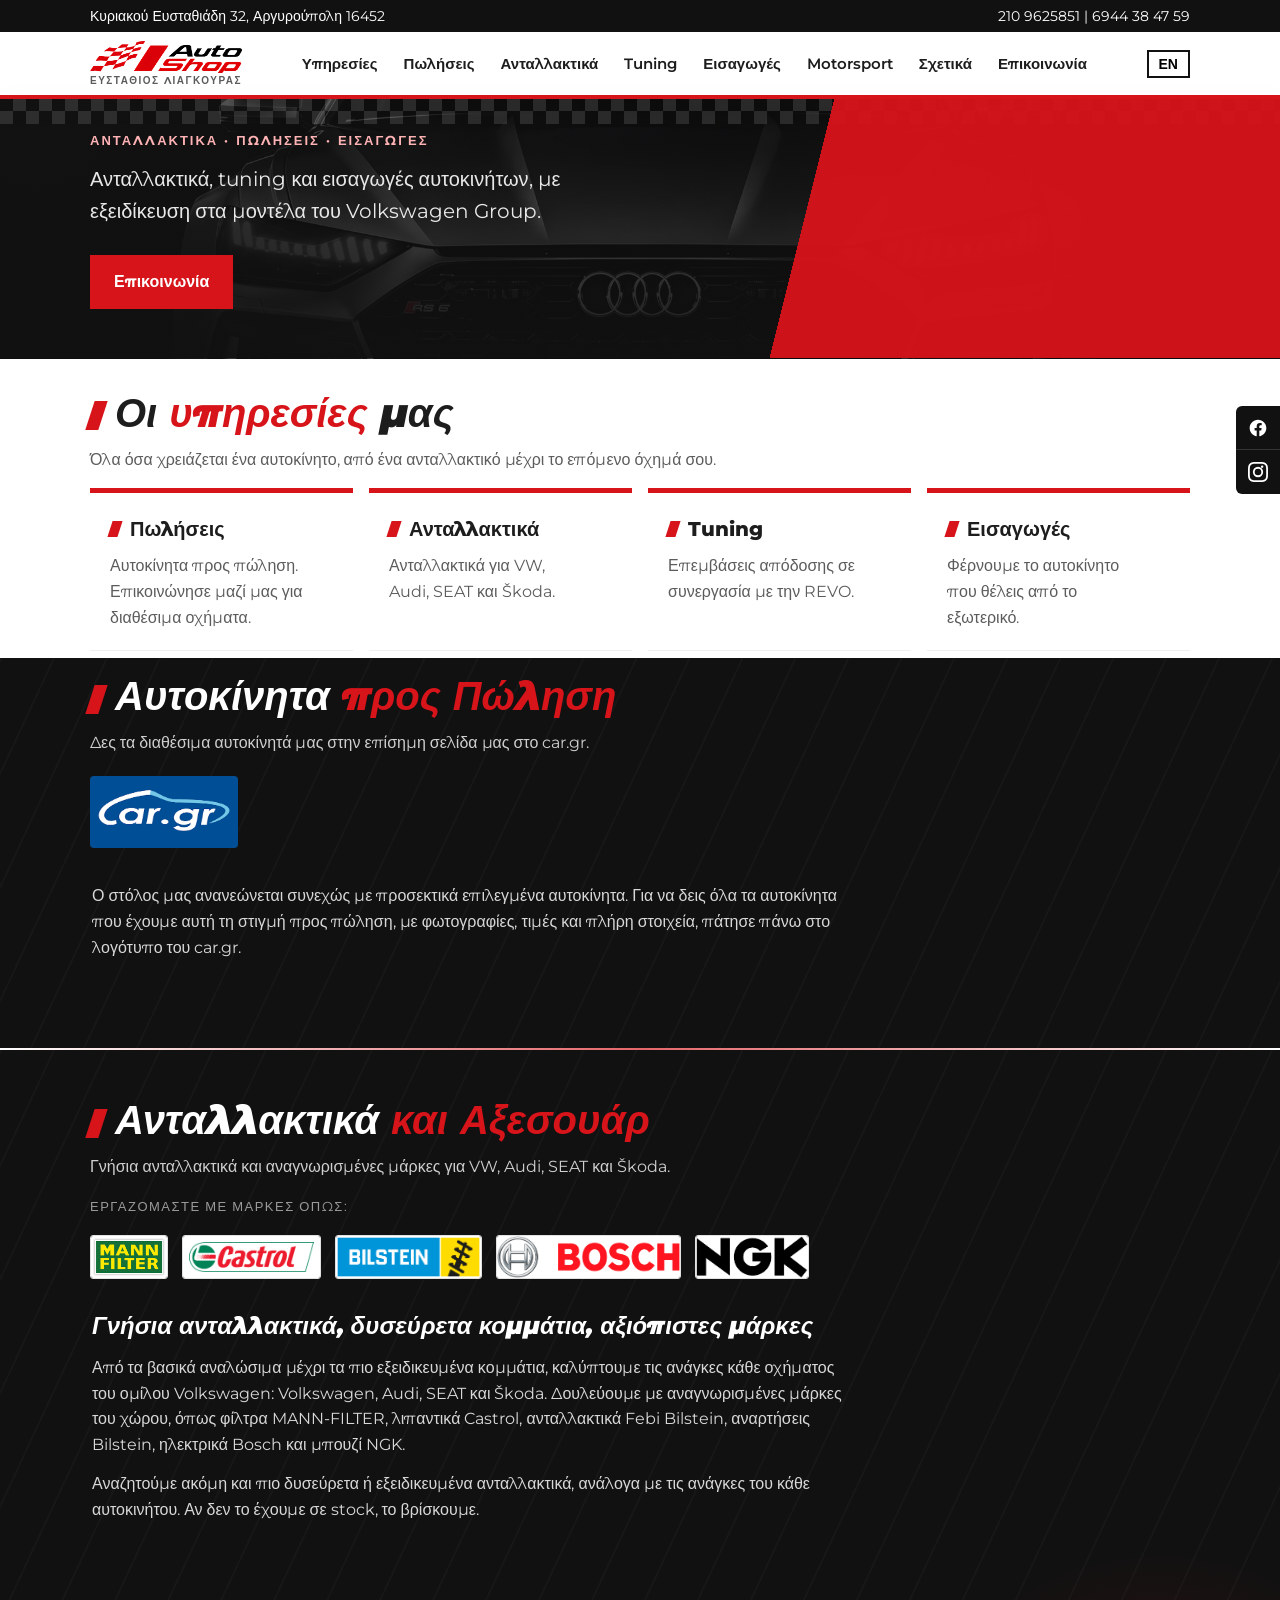
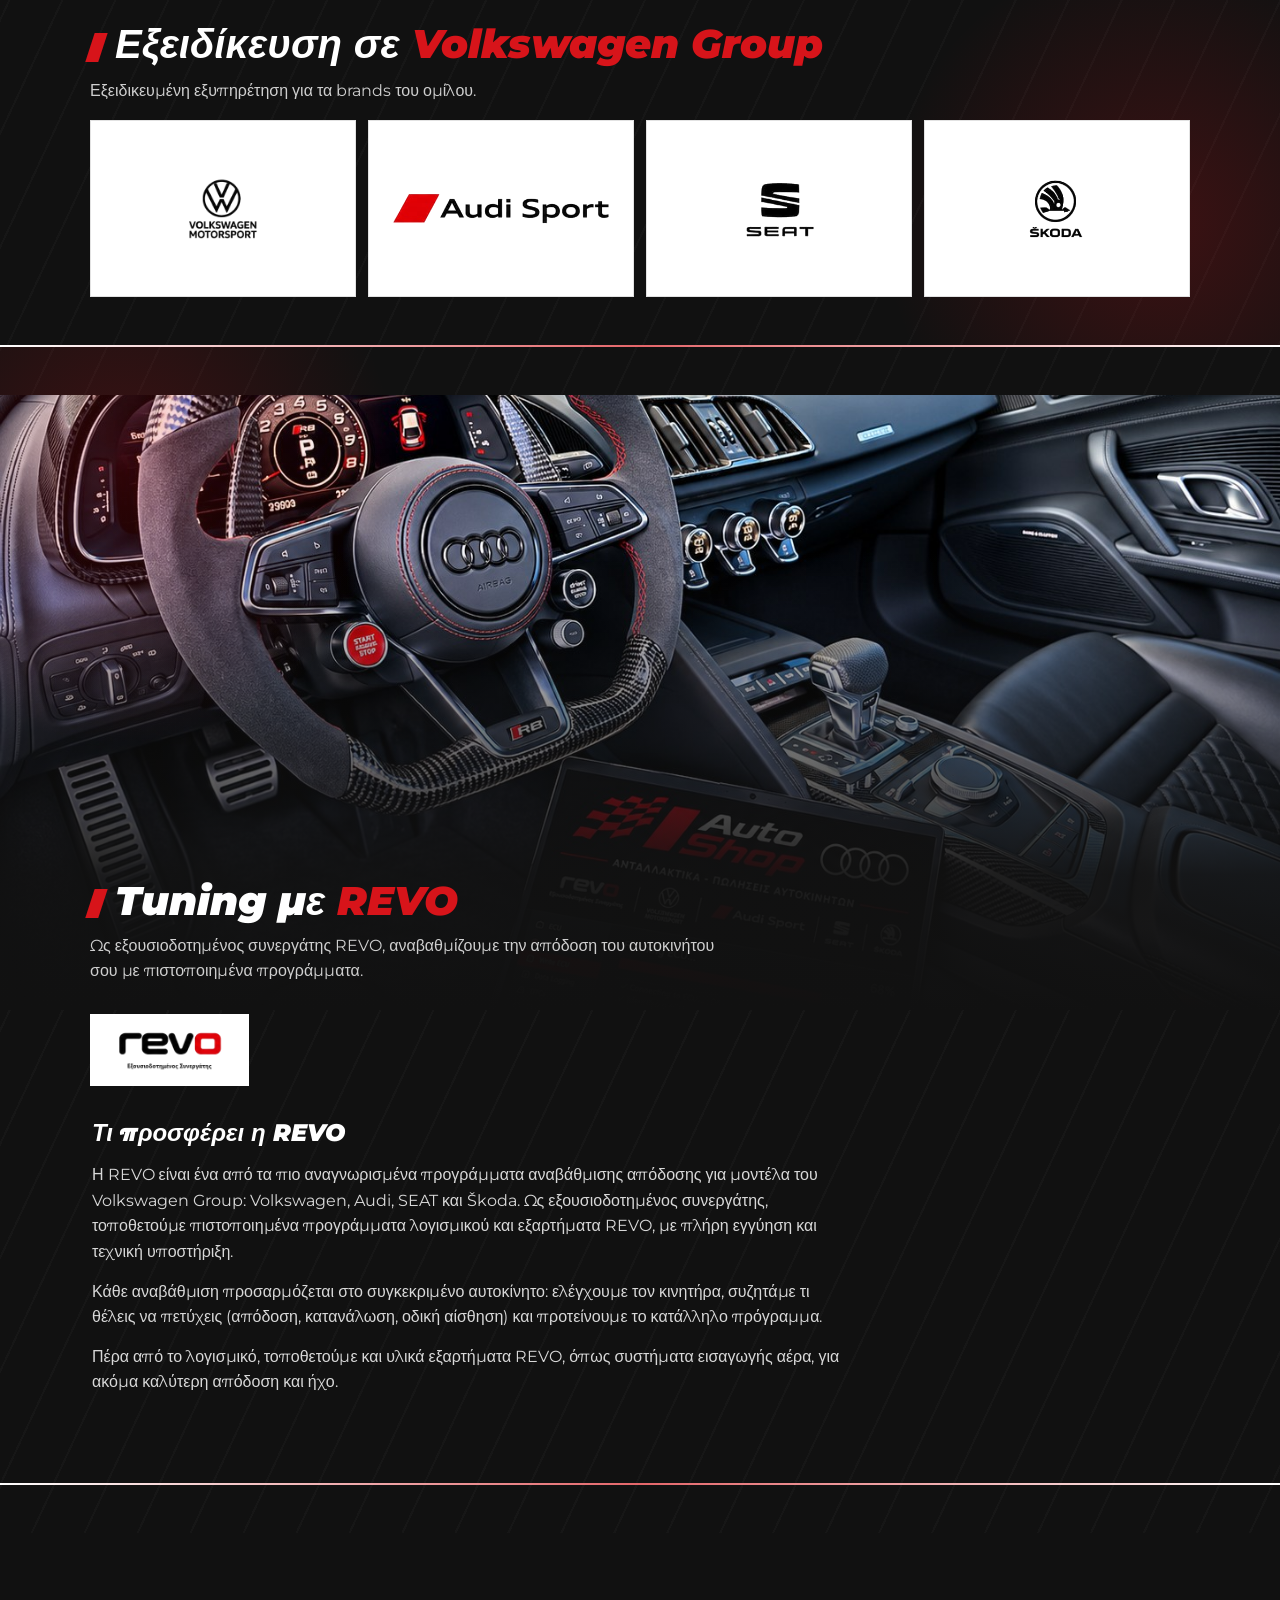
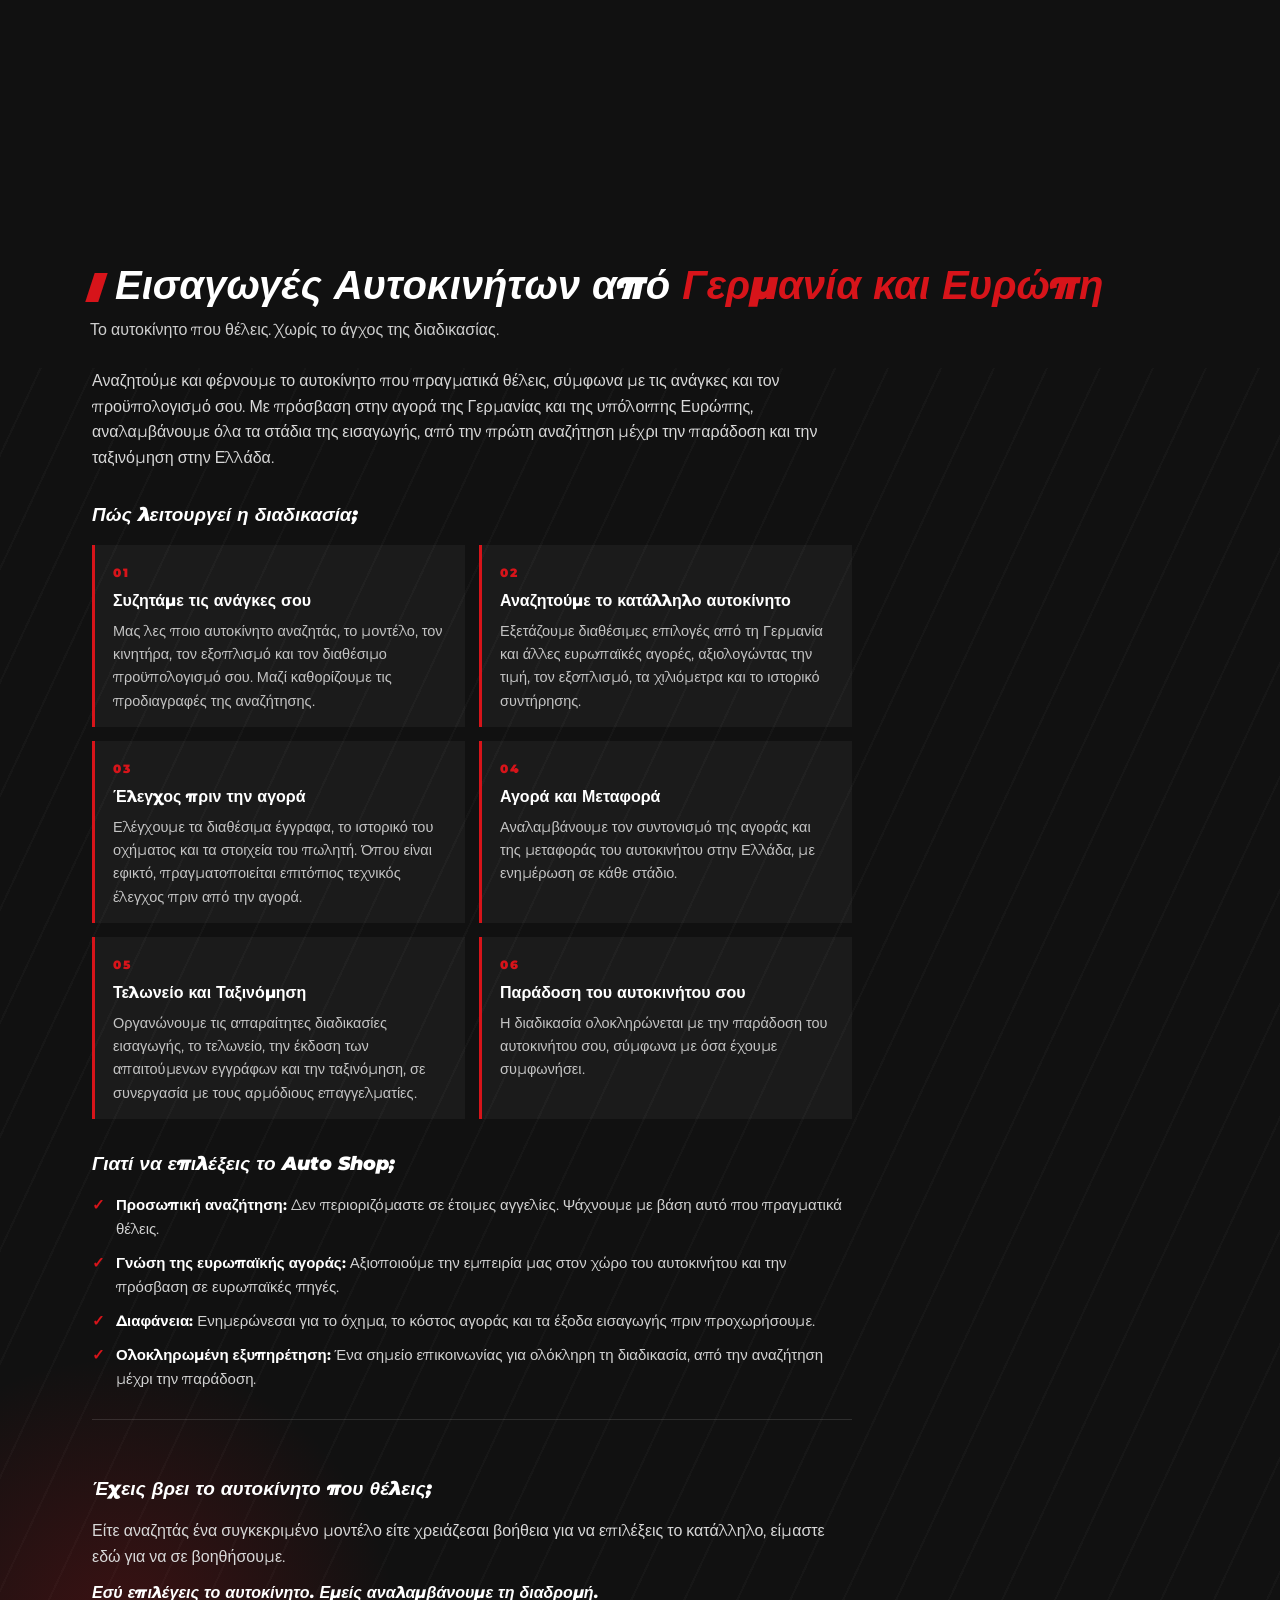
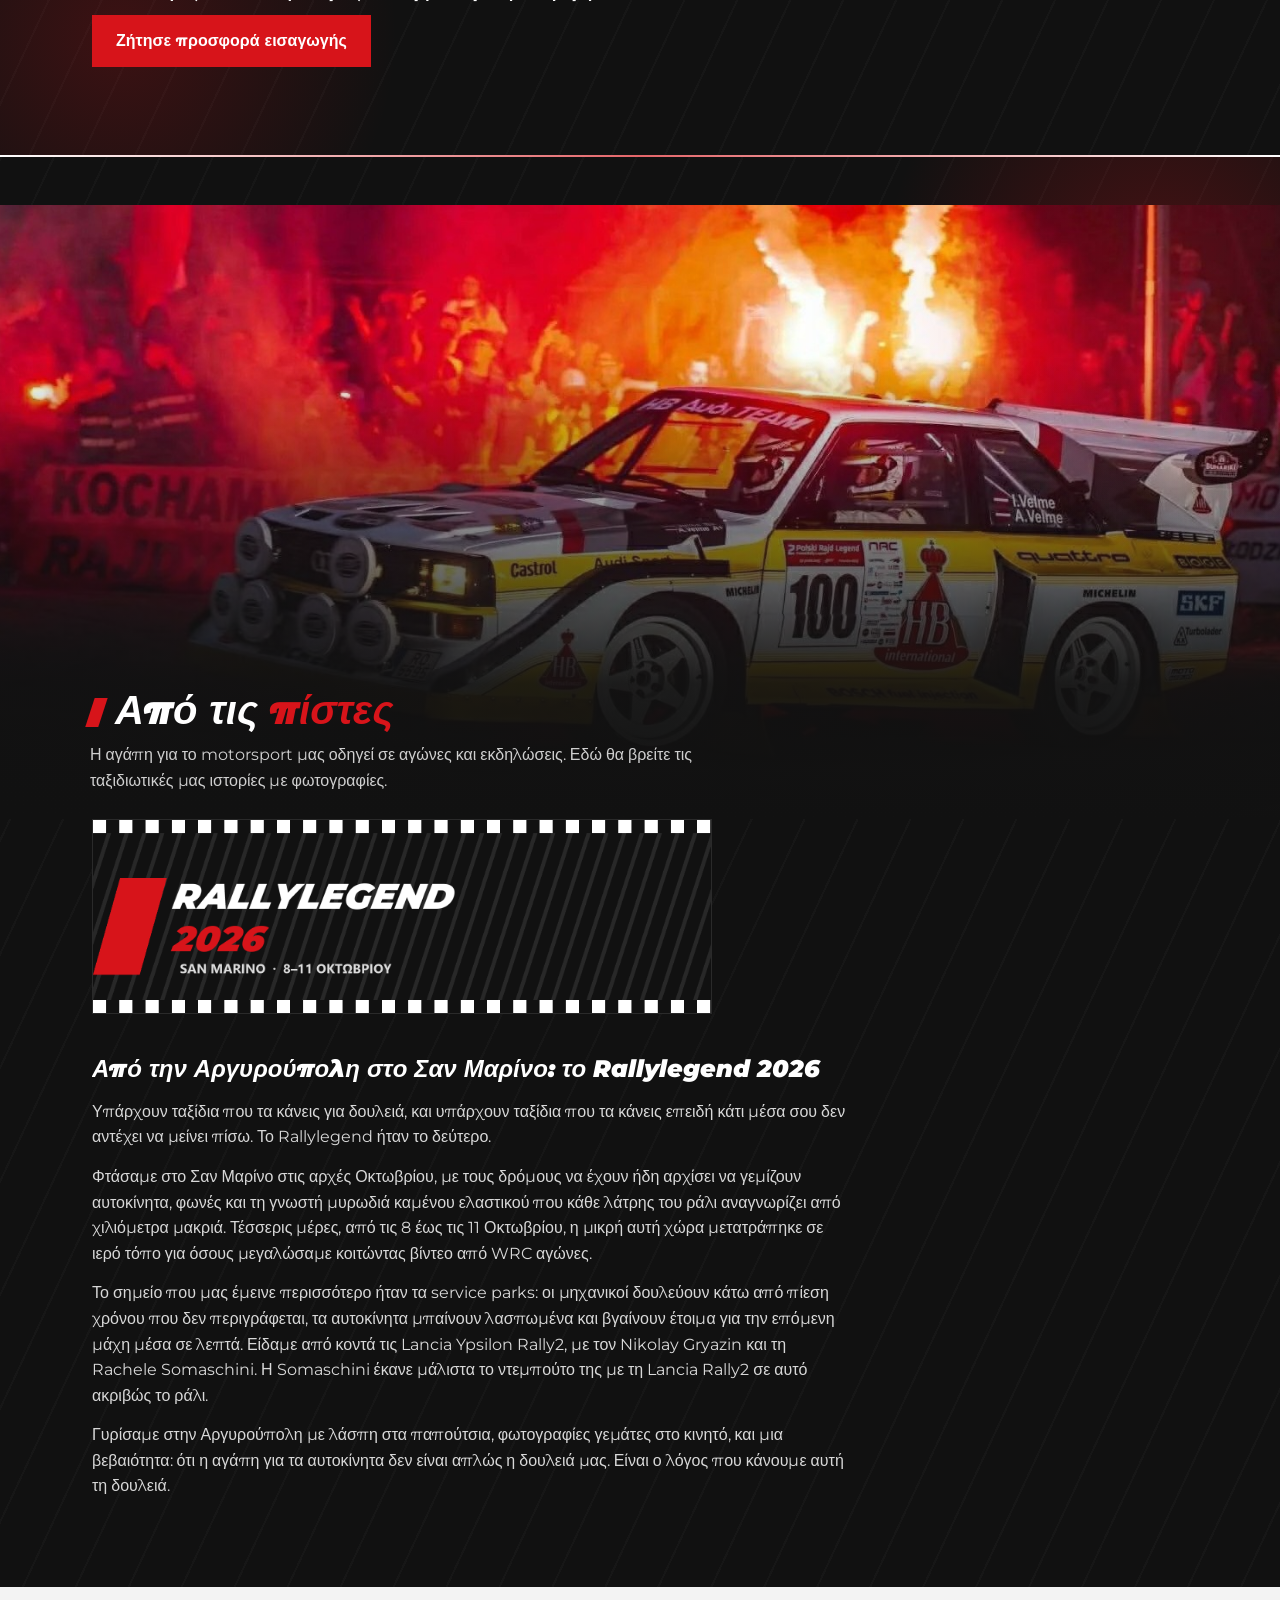
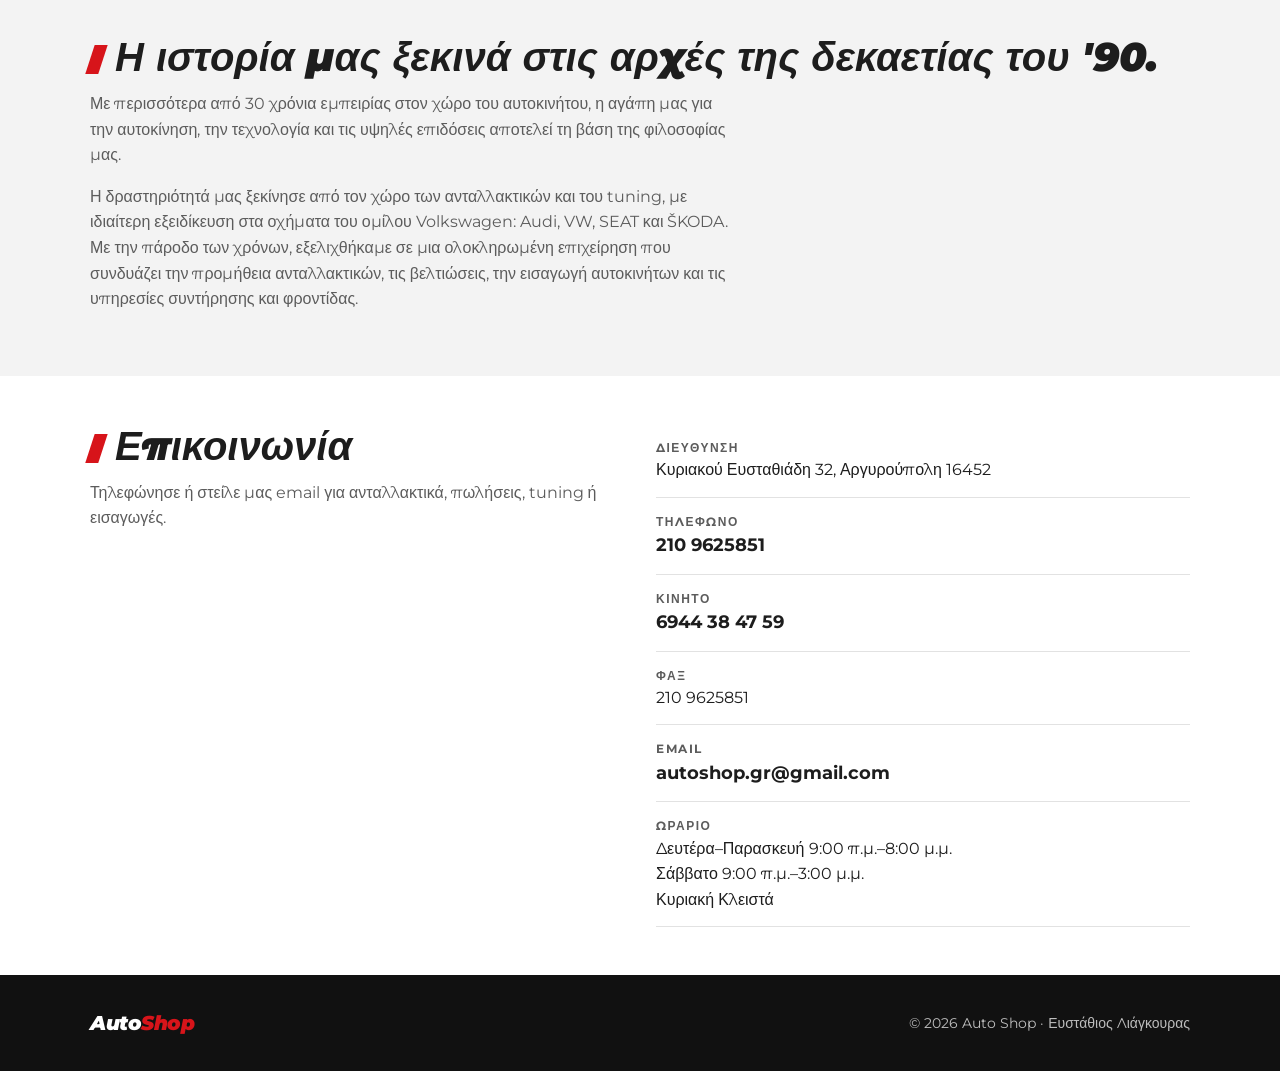
<file: index.html>
<!doctype html>
<html lang="el">
<head>
  <meta charset="utf-8">
  <meta name="viewport" content="width=device-width, initial-scale=1">
  <meta name="description" content="Auto Shop, Αργυρούπολη: ανταλλακτικά, πωλήσεις αυτοκινήτων, tuning και εισαγωγές. Εξειδίκευση σε VW, Audi, SEAT και Škoda. | Auto Shop, Argyroupoli: spare parts, car sales, tuning and imports.">
  <title>Auto Shop | Ανταλλακτικά & Πωλήσεις Αυτοκινήτων</title>
  <link rel="preconnect" href="https://fonts.googleapis.com">
  <link rel="preconnect" href="https://fonts.gstatic.com" crossorigin>
  <link href="https://fonts.googleapis.com/css2?family=Montserrat:ital,wght@0,400;0,600;0,700;0,800;0,900;1,800;1,900&display=swap&subset=greek,latin" rel="stylesheet">
  <link rel="stylesheet" href="autoshop.css?v=2">
</head>
<body>

<nav class="social-panel" aria-label="Social media">
  <a href="https://www.facebook.com/autoshop.com.gr/" target="_blank" rel="noopener" aria-label="Facebook">
    <svg viewBox="0 0 24 24" aria-hidden="true"><path d="M22 12.06C22 6.5 17.52 2 12 2S2 6.5 2 12.06c0 5 3.66 9.15 8.44 9.94v-7.03H7.9v-2.9h2.54V9.85c0-2.5 1.49-3.89 3.77-3.89 1.1 0 2.24.2 2.24.2v2.46h-1.26c-1.24 0-1.63.78-1.63 1.56v1.88h2.78l-.44 2.9h-2.34V22c4.78-.79 8.44-4.94 8.44-9.94"/></svg>
  </a>
  <a href="https://www.instagram.com/autoshop_revo.authoriseddealer/" target="_blank" rel="noopener" aria-label="Instagram">
    <svg viewBox="0 0 24 24" aria-hidden="true"><path d="M12 2.16c3.2 0 3.58.01 4.85.07 1.17.05 1.8.25 2.23.41.56.22.96.48 1.38.9.42.42.68.82.9 1.38.16.42.36 1.06.41 2.23.06 1.27.07 1.65.07 4.85s-.01 3.58-.07 4.85c-.05 1.17-.25 1.8-.41 2.23-.22.56-.48.96-.9 1.38-.42.42-.82.68-1.38.9-.42.16-1.06.36-2.23.41-1.27.06-1.65.07-4.85.07s-3.58-.01-4.85-.07c-1.17-.05-1.8-.25-2.23-.41-.56-.22-.96-.48-1.38-.9-.42-.42-.68-.82-.9-1.38-.16-.42-.36-1.06-.41-2.23-.06-1.27-.07-1.65-.07-4.85s.01-3.58.07-4.85c.05-1.17.25-1.8.41-2.23.22-.56.48-.96.9-1.38.42-.42.82-.68 1.38-.9.42-.16 1.06-.36 2.23-.41 1.27-.06 1.65-.07 4.85-.07M12 0C8.74 0 8.33.01 7.05.07 5.78.13 4.9.33 4.14.63c-.8.31-1.46.72-2.13 1.38A5.86 5.86 0 0 0 .63 4.14C.33 4.9.13 5.78.07 7.05.01 8.33 0 8.74 0 12s.01 3.67.07 4.95c.06 1.27.26 2.15.56 2.91.31.8.72 1.46 1.38 2.13.66.66 1.33 1.07 2.13 1.38.76.3 1.64.5 2.91.56C8.33 23.99 8.74 24 12 24s3.67-.01 4.95-.07c1.27-.06 2.15-.26 2.91-.56.8-.31 1.46-.72 2.13-1.38.66-.66 1.07-1.33 1.38-2.13.3-.76.5-1.64.56-2.91.06-1.28.07-1.69.07-4.95s-.01-3.67-.07-4.95c-.06-1.27-.26-2.15-.56-2.91a5.86 5.86 0 0 0-1.38-2.13A5.86 5.86 0 0 0 19.86.63c-.76-.3-1.64-.5-2.91-.56C15.67.01 15.26 0 12 0zm0 5.84A6.16 6.16 0 1 0 18.16 12 6.16 6.16 0 0 0 12 5.84zm0 10.16A4 4 0 1 1 16 12a4 4 0 0 1-4 4zm6.41-10.4a1.44 1.44 0 1 1-1.44-1.44 1.44 1.44 0 0 1 1.44 1.44z"/></svg>
  </a>
</nav>

<div class="topbar"><div class="wrap">
  <span data-i18n="topAddress">Κυριακού Ευσταθιάδη 32, Αργυρούπολη 16452</span>
  <span><a href="tel:+302109625851">210 9625851</a> | <a href="tel:+306943847559">6944 38 47 59</a></span>
</div></div>

<header class="site"><div class="wrap">
  <a class="brand-block" href="#top">
    <img class="header-logo" src="images/brand/autoshop-logo.png" alt="Auto Shop">
    <span class="owner-tag">ΕΥΣΤΑΘΙΟΣ ΛΙΑΓΚΟΥΡΑΣ</span>
  </a>
  <nav class="main" id="mainNav">
    <a href="#services" data-i18n="navServices">Υπηρεσίες</a>
    <a href="#sales" data-i18n="navSales">Πωλήσεις</a>
    <a href="#parts" data-i18n="navParts">Ανταλλακτικά</a>
    <a href="#tuning" data-i18n="navTuning">Tuning</a>
    <a href="#imports" data-i18n="navImports">Εισαγωγές</a>
    <a href="#motorsport" data-i18n="navMotorsport">Motorsport</a>
    <a href="#about" data-i18n="navAbout">Σχετικά</a>
    <a href="#contact" data-i18n="navContact">Επικοινωνία</a>
  </nav>
  <div class="header-actions">
    <button class="lang" type="button" id="langToggle" aria-label="Change language">EN</button>
    <button class="nav-toggle" type="button" id="navToggle" aria-label="Menu" aria-expanded="false" aria-controls="mainNav">
      <span></span><span></span><span></span>
    </button>
  </div>
</div></header>

<main id="top">

  <section class="hero">
    <div class="wrap">
      <p class="eyebrow" data-i18n="heroEyebrow">Ανταλλακτικά · Πωλήσεις · Εισαγωγές</p>
      <p class="lead" data-i18n="heroLead">Ανταλλακτικά, tuning και εισαγωγές αυτοκινήτων, με εξειδίκευση στα μοντέλα του Volkswagen Group.</p>
      <a class="btn btn-red" href="#contact" data-i18n="heroCta1">Επικοινωνία</a>
    </div>
  </section>

  <section id="services">
    <div class="wrap">
      <h2 data-i18n-html="servicesTitle">Οι <span class="red">υπηρεσίες</span> μας</h2>
      <p class="section-intro" data-i18n="servicesIntro">Όλα όσα χρειάζεται ένα αυτοκίνητο, από ένα ανταλλακτικό μέχρι το επόμενο όχημά σου.</p>
      <div class="grid four">
        <a class="card reveal" href="#sales"><h3 data-i18n="s2Title">Πωλήσεις</h3><p data-i18n="s2Text">Αυτοκίνητα προς πώληση. Επικοινώνησε μαζί μας για διαθέσιμα οχήματα.</p><span class="card-arrow" aria-hidden="true">→</span></a>
        <a class="card reveal" href="#parts"><h3 data-i18n="s1Title">Ανταλλακτικά</h3><p data-i18n="s1Text">Ανταλλακτικά για VW, Audi, SEAT και Škoda.</p><span class="card-arrow" aria-hidden="true">→</span></a>
        <a class="card reveal" href="#tuning"><h3 data-i18n="s3Title">Tuning</h3><p data-i18n="s3Text">Επεμβάσεις απόδοσης σε συνεργασία με την REVO.</p><span class="card-arrow" aria-hidden="true">→</span></a>
        <a class="card reveal" href="#imports"><h3 data-i18n="s4Title">Εισαγωγές</h3><p data-i18n="s4Text">Φέρνουμε το αυτοκίνητο που θέλεις από το εξωτερικό.</p><span class="card-arrow" aria-hidden="true">→</span></a>
      </div>
    </div>
  </section>

  <section id="sales" class="motor">
    <div class="wrap">
      <h2 data-i18n-html="salesTitle">Αυτοκίνητα <span class="red">προς Πώληση</span></h2>
      <p class="section-intro" data-i18n="salesIntro">Δες τα διαθέσιμα αυτοκίνητά μας στην επίσημη σελίδα μας στο car.gr.</p>
      <a class="cargr-logo-badge" href="https://autoshop.car.gr/cars/" target="_blank" rel="noopener">
        <img src="images/sales/cargr-logo.png" alt="car.gr">
      </a>
      <div class="story-carousel" id="salesCarousel">
        <button class="story-nav prev" type="button" aria-label="Previous">‹</button>
        <div class="story-track"></div>
        <button class="story-nav next" type="button" aria-label="Next">›</button>
        <div class="story-dots"></div>
      </div>
    </div>
  </section>

  <div class="seam-line" aria-hidden="true"></div>

  <section id="parts" class="motor">
    <div class="wrap">
      <h2 data-i18n-html="partsTitle">Ανταλλακτικά <span class="red">και Αξεσουάρ</span></h2>
      <p class="section-intro" data-i18n="partsIntro">Γνήσια ανταλλακτικά και αναγνωρισμένες μάρκες για VW, Audi, SEAT και Škoda.</p>
      <p class="brand-row-label" data-i18n="partsBrandsLabel">Εργαζόμαστε με μάρκες όπως:</p>
      <div class="brand-row">
        <img class="brand-badge" src="images/parts/mann-filter.png" alt="MANN-FILTER">
        <img class="brand-badge" src="images/parts/castrol.png" alt="Castrol">
        <img class="brand-badge" src="images/parts/bilstein.png" alt="bilstein">
        <img class="brand-badge" src="images/parts/bosch.png" alt="Bosch">
        <img class="brand-badge" src="images/parts/ngk.png" alt="NGK">
      </div>
      <div class="story-carousel" id="partsCarousel">
        <button class="story-nav prev" type="button" aria-label="Previous">‹</button>
        <div class="story-track"></div>
        <button class="story-nav next" type="button" aria-label="Next">›</button>
        <div class="story-dots"></div>
      </div>
    </div>
    <div class="wrap section-split">
      <h2 data-i18n-html="brandsTitle">Εξειδίκευση σε <span class="red">Volkswagen Group</span></h2>
      <p class="section-intro" data-i18n="brandsIntro">Εξειδικευμένη εξυπηρέτηση για τα brands του ομίλου.</p>
      <div class="brands">
        <figure class="brand-logo reveal"><img src="images/brands/volkswagen.png" alt="Volkswagen Motorsport"></figure>
        <figure class="brand-logo reveal"><img src="images/brands/audi-sport.png" alt="Audi Sport"></figure>
        <figure class="brand-logo reveal"><img src="images/brands/seat.png" alt="SEAT"></figure>
        <figure class="brand-logo reveal"><img src="images/brands/skoda.png" alt="Škoda"></figure>
      </div>
    </div>
  </section>

  <div class="seam-line" aria-hidden="true"></div>

  <section id="tuning" class="motor">
    <div class="photo-header" style="background-image:url('images/tuning/vcds-diagnostics.jpg')">
      <div class="wrap">
        <h2 data-i18n-html="tuningTitle">Tuning με <span class="red">REVO</span></h2>
        <p class="section-intro" data-i18n="tuningIntro">Ως εξουσιοδοτημένος συνεργάτης REVO, αναβαθμίζουμε την απόδοση του αυτοκινήτου σου με πιστοποιημένα προγράμματα.</p>
      </div>
    </div>
    <div class="wrap">
      <img class="revo-logo-badge reveal" src="images/brands/revo.png" alt="REVO – Εξουσιοδοτημένος Συνεργάτης">
      <div class="story-carousel" id="tuningCarousel">
        <button class="story-nav prev" type="button" aria-label="Previous">‹</button>
        <div class="story-track"></div>
        <button class="story-nav next" type="button" aria-label="Next">›</button>
        <div class="story-dots"></div>
      </div>
    </div>
  </section>

  <div class="seam-line" aria-hidden="true"></div>

  <section id="imports" class="motor">
    <!-- TODO: real trip photo removed on purpose (2026-11-13), pending a replacement from the owner.
         Put it back by restoring style="background-image:url('images/imports/trip-germany-01.jpg')" below,
         or swap in the new file once it's provided. Plain black placeholder in the meantime. -->
    <div class="photo-header">
      <div class="wrap">
        <h2 data-i18n-html="importsTitle">Εισαγωγές Αυτοκινήτων από <span class="red">Γερμανία και Ευρώπη</span></h2>
        <p class="section-intro" data-i18n="importsIntro">Το αυτοκίνητο που θέλεις. Χωρίς το άγχος της διαδικασίας.</p>
      </div>
    </div>
    <div class="wrap">
      <div class="story-carousel" id="importsCarousel">
        <button class="story-nav prev" type="button" aria-label="Previous">‹</button>
        <div class="story-track"></div>
        <button class="story-nav next" type="button" aria-label="Next">›</button>
        <div class="story-dots"></div>
      </div>
    </div>
  </section>

  <div class="seam-line" aria-hidden="true"></div>

  <section id="motorsport" class="motor">
    <div class="photo-header" style="background-image:url('images/motorsport/quattro-s1.jpg')">
      <div class="wrap">
        <h2 data-i18n-html="motorTitle">Από τις <span class="red">πίστες</span></h2>
        <p class="section-intro" data-i18n="motorIntro">Η αγάπη για το motorsport μας οδηγεί σε αγώνες και εκδηλώσεις. Εδώ θα βρείτε τις ταξιδιωτικές μας ιστορίες με φωτογραφίες.</p>
      </div>
    </div>
    <div class="wrap">
      <div class="story-carousel" id="motorsportCarousel">
        <button class="story-nav prev" type="button" aria-label="Previous">‹</button>
        <div class="story-track"></div>
        <button class="story-nav next" type="button" aria-label="Next">›</button>
        <div class="story-dots"></div>
      </div>
    </div>
  </section>

  <section id="about" class="alt">
    <div class="wrap">
      <h2 data-i18n="aboutTitle">Η ιστορία μας ξεκινά στις αρχές της δεκαετίας του '90.</h2>
      <p class="section-intro" data-i18n="aboutP1">Με περισσότερα από 30 χρόνια εμπειρίας στον χώρο του αυτοκινήτου, η αγάπη μας για την αυτοκίνηση, την τεχνολογία και τις υψηλές επιδόσεις αποτελεί τη βάση της φιλοσοφίας μας.</p>
      <p class="section-intro" data-i18n="aboutP2">Η δραστηριότητά μας ξεκίνησε από τον χώρο των ανταλλακτικών και του tuning, με ιδιαίτερη εξειδίκευση στα οχήματα του ομίλου Volkswagen: Audi, VW, SEAT και ŠKODA. Με την πάροδο των χρόνων, εξελιχθήκαμε σε μια ολοκληρωμένη επιχείρηση που συνδυάζει την προμήθεια ανταλλακτικών, τις βελτιώσεις, την εισαγωγή αυτοκινήτων και τις υπηρεσίες συντήρησης και φροντίδας.</p>
    </div>
  </section>

  <section id="contact">
    <div class="wrap contact-grid reveal">
      <div>
        <h2 data-i18n="contactTitle">Επικοινωνία</h2>
        <p class="section-intro" data-i18n="contactIntro">Τηλεφώνησε ή στείλε μας email για ανταλλακτικά, πωλήσεις, tuning ή εισαγωγές.</p>
      </div>
      <ul class="contact-list">
        <li><small data-i18n="lblAddress">Διεύθυνση</small><span data-i18n="addressValue">Κυριακού Ευσταθιάδη 32, Αργυρούπολη 16452</span></li>
        <li><small data-i18n="lblPhone">Τηλέφωνο</small><a href="tel:+302109625851">210 9625851</a></li>
        <li><small data-i18n="lblMobile">Κινητό</small><a href="tel:+306943847559">6944 38 47 59</a></li>
        <li><small data-i18n="lblFax">Φαξ</small><span>210 9625851</span></li>
        <li><small data-i18n="lblEmail">Email</small><a href="mailto:autoshop.gr@gmail.com">autoshop.gr@gmail.com</a></li>
        <li><small data-i18n="lblHours">Ωράριο</small><span data-i18n-html="hoursValue">Δευτέρα–Παρασκευή 9:00 π.μ.–8:00 μ.μ.<br>Σάββατο 9:00 π.μ.–3:00 μ.μ.<br>Κυριακή Κλειστά</span></li>
      </ul>
    </div>
  </section>

</main>

<footer><div class="wrap">
  <a class="wordmark" href="#top">Auto<span>Shop</span></a>
  <span data-i18n="footerOwner">© 2026 Auto Shop · Ευστάθιος Λιάγκουρας</span>
</div></footer>

<script>
  // Greek is the default. Language can be forced with ?lang=en or ?lang=el,
  // and the last choice on this device is remembered.
  var T = {
    el: {
      topAddress: "Κυριακού Ευσταθιάδη 32, Αργυρούπολη 16452",
      navServices: "Υπηρεσίες", navParts: "Ανταλλακτικά", navSales: "Πωλήσεις", navTuning: "Tuning", navImports: "Εισαγωγές", navMotorsport: "Motorsport", navAbout: "Σχετικά", navContact: "Επικοινωνία",
      heroEyebrow: "Ανταλλακτικά · Πωλήσεις · Εισαγωγές",
      heroLead: "Ανταλλακτικά, tuning και εισαγωγές αυτοκινήτων, με εξειδίκευση στα μοντέλα του Volkswagen Group.",
      heroCta1: "Επικοινωνία", heroCta2: "Οι υπηρεσίες μας",
      servicesTitle: 'Οι <span class="red">υπηρεσίες</span> μας',
      servicesIntro: "Όλα όσα χρειάζεται ένα αυτοκίνητο, από ένα ανταλλακτικό μέχρι το επόμενο όχημά σου.",
      s1Title: "Ανταλλακτικά", s1Text: "Ανταλλακτικά για VW, Audi, SEAT και Škoda.",
      s2Title: "Πωλήσεις", s2Text: "Αυτοκίνητα προς πώληση. Επικοινώνησε μαζί μας για διαθέσιμα οχήματα.",
      s3Title: "Tuning", s3Text: "Επεμβάσεις απόδοσης σε συνεργασία με την REVO.",
      s4Title: "Εισαγωγές", s4Text: "Φέρνουμε το αυτοκίνητο που θέλεις από το εξωτερικό.",
      brandsTitle: 'Εξειδίκευση σε <span class="red">Volkswagen Group</span>',
      brandsIntro: "Εξειδικευμένη εξυπηρέτηση για τα brands του ομίλου.",
      partsTitle: 'Ανταλλακτικά <span class="red">και Αξεσουάρ</span>',
      partsIntro: "Γνήσια ανταλλακτικά και αναγνωρισμένες μάρκες για VW, Audi, SEAT και Škoda.",
      partsBrandsLabel: "Εργαζόμαστε με μάρκες όπως:",
      salesTitle: 'Αυτοκίνητα <span class="red">προς Πώληση</span>',
      salesIntro: "Δες τα διαθέσιμα αυτοκίνητά μας στην επίσημη σελίδα μας στο car.gr.",
      tuningTitle: 'Tuning με <span class="red">REVO</span>',
      tuningIntro: "Ως εξουσιοδοτημένος συνεργάτης REVO, αναβαθμίζουμε την απόδοση του αυτοκινήτου σου με πιστοποιημένα προγράμματα.",
      importsTitle: 'Εισαγωγές Αυτοκινήτων από <span class="red">Γερμανία και Ευρώπη</span>',
      importsIntro: "Το αυτοκίνητο που θέλεις. Χωρίς το άγχος της διαδικασίας.",
      motorTitle: 'Από τις <span class="red">πίστες</span>',
      motorIntro: "Η αγάπη για το motorsport μας οδηγεί σε αγώνες και εκδηλώσεις. Εδώ θα βρείτε τις ταξιδιωτικές μας ιστορίες με φωτογραφίες.",
      galleryTitle: "Highlights από το ταξίδι", gallerySlot: "Φωτογραφία προς προσθήκη",
      contactTitle: "Επικοινωνία",
      contactIntro: "Τηλεφώνησε ή στείλε μας email για ανταλλακτικά, πωλήσεις, tuning ή εισαγωγές.",
      lblAddress: "Διεύθυνση", addressValue: "Κυριακού Ευσταθιάδη 32, Αργυρούπολη 16452",
      lblPhone: "Τηλέφωνο", lblMobile: "Κινητό", lblFax: "Φαξ", lblEmail: "Email",
      lblHours: "Ωράριο", hoursValue: "Δευτέρα–Παρασκευή 9:00 π.μ.–8:00 μ.μ.<br>Σάββατο 9:00 π.μ.–3:00 μ.μ.<br>Κυριακή Κλειστά",
      aboutTitle: "Η ιστορία μας ξεκινά στις αρχές της δεκαετίας του '90.",
      aboutP1: "Με περισσότερα από 30 χρόνια εμπειρίας στον χώρο του αυτοκινήτου, η αγάπη μας για την αυτοκίνηση, την τεχνολογία και τις υψηλές επιδόσεις αποτελεί τη βάση της φιλοσοφίας μας.",
      aboutP2: "Η δραστηριότητά μας ξεκίνησε από τον χώρο των ανταλλακτικών και του tuning, με ιδιαίτερη εξειδίκευση στα οχήματα του ομίλου Volkswagen: Audi, VW, SEAT και ŠKODA. Με την πάροδο των χρόνων, εξελιχθήκαμε σε μια ολοκληρωμένη επιχείρηση που συνδυάζει την προμήθεια ανταλλακτικών, τις βελτιώσεις, την εισαγωγή αυτοκινήτων και τις υπηρεσίες συντήρησης και φροντίδας.",
      footerOwner: "© 2026 Auto Shop · Ευστάθιος Λιάγκουρας",
      langButton: "EN", pageTitle: "Auto Shop | Ανταλλακτικά & Πωλήσεις Αυτοκινήτων"
    },
    en: {
      topAddress: "Kyriakou Efstathiadi 32, Argyroupoli 16452, Athens",
      navServices: "Services", navParts: "Spare Parts", navSales: "Sales", navTuning: "Tuning", navImports: "Imports", navMotorsport: "Motorsport", navAbout: "About", navContact: "Contact",
      heroEyebrow: "Spare Parts · Sales · Imports",
      heroLead: "Spare parts, tuning and car imports, specialising in Volkswagen Group models.",
      heroCta1: "Contact us", heroCta2: "Our services",
      servicesTitle: 'Our <span class="red">services</span>',
      servicesIntro: "Everything a car needs, from a single spare part to your next vehicle.",
      s1Title: "Parts", s1Text: "Spare parts for VW, Audi, SEAT and Škoda.",
      s2Title: "Sales", s2Text: "Cars for sale. Contact us for what is currently available.",
      s3Title: "Tuning", s3Text: "Performance upgrades in cooperation with REVO.",
      s4Title: "Imports", s4Text: "We bring the car you want from abroad.",
      brandsTitle: 'Specialists in <span class="red">Volkswagen Group</span>',
      brandsIntro: "Dedicated service for the group's brands.",
      partsTitle: 'Spare Parts <span class="red">and Accessories</span>',
      partsIntro: "Genuine spare parts and recognised brands for VW, Audi, SEAT and Škoda.",
      partsBrandsLabel: "We work with brands such as:",
      salesTitle: 'Cars <span class="red">for Sale</span>',
      salesIntro: "See our available cars on our official car.gr page.",
      tuningTitle: 'Tuning with <span class="red">REVO</span>',
      tuningIntro: "As an authorised REVO partner, we upgrade your car's performance with certified programmes.",
      importsTitle: 'Car Imports from <span class="red">Germany and Europe</span>',
      importsIntro: "The car you want. Without the stress of the process.",
      motorTitle: 'From the <span class="red">track</span>',
      motorIntro: "Our passion for motorsport takes us to races and events. Here you will find our travel stories with photos.",
      galleryTitle: "Highlights from the trip", gallerySlot: "Photo to be added",
      contactTitle: "Contact",
      contactIntro: "Call or email us about spare parts, sales, tuning or imports.",
      lblAddress: "Address", addressValue: "Kyriakou Efstathiadi 32, Argyroupoli 16452, Athens",
      lblPhone: "Phone", lblMobile: "Mobile", lblFax: "Fax", lblEmail: "Email",
      lblHours: "Opening hours", hoursValue: "Monday–Friday 9:00 am–8:00 pm<br>Saturday 9:00 am–3:00 pm<br>Sunday Closed",
      aboutTitle: "Our story begins in the early 1990s.",
      aboutP1: "With more than 30 years of experience in the automotive world, our love for cars, technology and high performance is the foundation of our philosophy.",
      aboutP2: "Our business started in spare parts and tuning, with particular expertise in vehicles of the Volkswagen Group: Audi, VW, SEAT and ŠKODA. Over the years, we have grown into a complete business that combines spare parts supply, performance upgrades, car imports, and maintenance and care services.",
      footerOwner: "© 2026 Auto Shop · Evstathios Liagkouras",
      langButton: "EL", pageTitle: "Auto Shop | Spare Parts & Car Sales, Athens"
    }
  };

  // Journal stories for the swipeable carousels. Add more entries to either
  // array (keeping el/en in sync, same order) to add another slide.
  var STORIES = {
    sales: {
      el: [{
        paragraphs: [
          "Ο στόλος μας ανανεώνεται συνεχώς με προσεκτικά επιλεγμένα αυτοκίνητα. Για να δεις όλα τα αυτοκίνητα που έχουμε αυτή τη στιγμή προς πώληση, με φωτογραφίες, τιμές και πλήρη στοιχεία, πάτησε πάνω στο λογότυπο του car.gr."
        ]
      }],
      en: [{
        paragraphs: [
          "Our stock is updated regularly with carefully selected cars. To see every car we currently have for sale, with photos, prices and full details, click the car.gr logo above."
        ]
      }]
    },
    parts: {
      el: [{
        title: "Γνήσια ανταλλακτικά, δυσεύρετα κομμάτια, αξιόπιστες μάρκες",
        paragraphs: [
          "Από τα βασικά αναλώσιμα μέχρι τα πιο εξειδικευμένα κομμάτια, καλύπτουμε τις ανάγκες κάθε οχήματος του ομίλου Volkswagen: Volkswagen, Audi, SEAT και Škoda. Δουλεύουμε με αναγνωρισμένες μάρκες του χώρου, όπως φίλτρα MANN-FILTER, λιπαντικά Castrol, ανταλλακτικά Febi Bilstein, αναρτήσεις Bilstein, ηλεκτρικά Bosch και μπουζί NGK.",
          "Αναζητούμε ακόμη και πιο δυσεύρετα ή εξειδικευμένα ανταλλακτικά, ανάλογα με τις ανάγκες του κάθε αυτοκινήτου. Αν δεν το έχουμε σε stock, το βρίσκουμε."
        ],
        galleryCount: 0
      }],
      en: [{
        title: "Genuine spare parts, hard-to-find pieces, trusted brands",
        paragraphs: [
          "From everyday consumables to more specialised components, we cover the needs of every Volkswagen Group vehicle: Volkswagen, Audi, SEAT and Škoda. We work with recognised brands such as MANN-FILTER filters, Castrol lubricants, Febi Bilstein parts, Bilstein suspension components, Bosch electricals and NGK spark plugs.",
          "We also source harder-to-find or specialised parts, depending on each car's needs. If we don't have it in stock, we'll find it."
        ],
        galleryCount: 0
      }]
    },
    tuning: {
      el: [{
        title: "Τι προσφέρει η REVO",
        paragraphs: [
          "Η REVO είναι ένα από τα πιο αναγνωρισμένα προγράμματα αναβάθμισης απόδοσης για μοντέλα του Volkswagen Group: Volkswagen, Audi, SEAT και Škoda. Ως εξουσιοδοτημένος συνεργάτης, τοποθετούμε πιστοποιημένα προγράμματα λογισμικού και εξαρτήματα REVO, με πλήρη εγγύηση και τεχνική υποστήριξη.",
          "Κάθε αναβάθμιση προσαρμόζεται στο συγκεκριμένο αυτοκίνητο: ελέγχουμε τον κινητήρα, συζητάμε τι θέλεις να πετύχεις (απόδοση, κατανάλωση, οδική αίσθηση) και προτείνουμε το κατάλληλο πρόγραμμα.",
          "Πέρα από το λογισμικό, τοποθετούμε και υλικά εξαρτήματα REVO, όπως συστήματα εισαγωγής αέρα, για ακόμα καλύτερη απόδοση και ήχο."
        ]
      }],
      en: [{
        title: "What REVO offers",
        paragraphs: [
          "REVO is one of the best-known performance upgrade programmes for Volkswagen Group models: Volkswagen, Audi, SEAT and Škoda. As an authorised partner, we install certified REVO software programmes and components, with full warranty and technical support.",
          "Every upgrade is tailored to the specific car: we check the engine, discuss what you want to achieve (performance, fuel economy, driving feel) and recommend the right programme.",
          "Beyond software, we also fit REVO hardware components, such as intake systems, for even better performance and sound."
        ]
      }]
    },
    motorsport: {
      el: [{
        title: "Από την Αργυρούπολη στο Σαν Μαρίνο: το Rallylegend 2026",
        banner: "images/motorsport/rallylegend-2026-banner.png",
        bannerAlt: "Rallylegend 2026, Σαν Μαρίνο",
        paragraphs: [
          "Υπάρχουν ταξίδια που τα κάνεις για δουλειά, και υπάρχουν ταξίδια που τα κάνεις επειδή κάτι μέσα σου δεν αντέχει να μείνει πίσω. Το Rallylegend ήταν το δεύτερο.",
          "Φτάσαμε στο Σαν Μαρίνο στις αρχές Οκτωβρίου, με τους δρόμους να έχουν ήδη αρχίσει να γεμίζουν αυτοκίνητα, φωνές και τη γνωστή μυρωδιά καμένου ελαστικού που κάθε λάτρης του ράλι αναγνωρίζει από χιλιόμετρα μακριά. Τέσσερις μέρες, από τις 8 έως τις 11 Οκτωβρίου, η μικρή αυτή χώρα μετατράπηκε σε ιερό τόπο για όσους μεγαλώσαμε κοιτώντας βίντεο από WRC αγώνες.",
          "Το σημείο που μας έμεινε περισσότερο ήταν τα service parks: οι μηχανικοί δουλεύουν κάτω από πίεση χρόνου που δεν περιγράφεται, τα αυτοκίνητα μπαίνουν λασπωμένα και βγαίνουν έτοιμα για την επόμενη μάχη μέσα σε λεπτά. Είδαμε από κοντά τις Lancia Ypsilon Rally2, με τον Nikolay Gryazin και τη Rachele Somaschini. Η Somaschini έκανε μάλιστα το ντεμπούτο της με τη Lancia Rally2 σε αυτό ακριβώς το ράλι.",
          "Γυρίσαμε στην Αργυρούπολη με λάσπη στα παπούτσια, φωτογραφίες γεμάτες στο κινητό, και μια βεβαιότητα: ότι η αγάπη για τα αυτοκίνητα δεν είναι απλώς η δουλειά μας. Είναι ο λόγος που κάνουμε αυτή τη δουλειά."
        ]
      }],
      en: [{
        title: "From Argyroupoli to San Marino: Rallylegend 2026",
        banner: "images/motorsport/rallylegend-2026-banner.png",
        bannerAlt: "Rallylegend 2026, San Marino",
        paragraphs: [
          "Some trips you take for business, and some you take because something inside you can't bear to miss it. Rallylegend was the second kind.",
          "We arrived in San Marino in early October, with the streets already filling with cars, voices, and that unmistakable smell of hot rubber every rally fan recognises from miles away. For four days, October 8th to 11th, this small republic turned into something close to sacred ground for anyone who grew up watching WRC footage.",
          "What stayed with us most was the service parks: mechanics working against a kind of time pressure words don't quite capture, cars rolling in covered in mud and rolling out minutes later ready for the next stage. We watched the Lancia Ypsilon Rally2 cars up close, with Nikolay Gryazin and Rachele Somaschini behind the wheel. Somaschini was making her debut in the Lancia Rally2 at this very event.",
          "We came home to Argyroupoli with mud on our shoes, a phone full of photos, and one certainty: our love for cars isn't just our job. It's the reason we do this job at all."
        ]
      }]
    },
    imports: {
      el: [{
        lead: "Αναζητούμε και φέρνουμε το αυτοκίνητο που πραγματικά θέλεις, σύμφωνα με τις ανάγκες και τον προϋπολογισμό σου. Με πρόσβαση στην αγορά της Γερμανίας και της υπόλοιπης Ευρώπης, αναλαμβάνουμε όλα τα στάδια της εισαγωγής, από την πρώτη αναζήτηση μέχρι την παράδοση και την ταξινόμηση στην Ελλάδα.",
        paragraphs: [],
        stepsTitle: "Πώς λειτουργεί η διαδικασία;",
        steps: [
          { num: "01", title: "Συζητάμε τις ανάγκες σου", text: "Μας λες ποιο αυτοκίνητο αναζητάς, το μοντέλο, τον κινητήρα, τον εξοπλισμό και τον διαθέσιμο προϋπολογισμό σου. Μαζί καθορίζουμε τις προδιαγραφές της αναζήτησης." },
          { num: "02", title: "Αναζητούμε το κατάλληλο αυτοκίνητο", text: "Εξετάζουμε διαθέσιμες επιλογές από τη Γερμανία και άλλες ευρωπαϊκές αγορές, αξιολογώντας την τιμή, τον εξοπλισμό, τα χιλιόμετρα και το ιστορικό συντήρησης." },
          { num: "03", title: "Έλεγχος πριν την αγορά", text: "Ελέγχουμε τα διαθέσιμα έγγραφα, το ιστορικό του οχήματος και τα στοιχεία του πωλητή. Όπου είναι εφικτό, πραγματοποιείται επιτόπιος τεχνικός έλεγχος πριν από την αγορά." },
          { num: "04", title: "Αγορά και Μεταφορά", text: "Αναλαμβάνουμε τον συντονισμό της αγοράς και της μεταφοράς του αυτοκινήτου στην Ελλάδα, με ενημέρωση σε κάθε στάδιο." },
          { num: "05", title: "Τελωνείο και Ταξινόμηση", text: "Οργανώνουμε τις απαραίτητες διαδικασίες εισαγωγής, το τελωνείο, την έκδοση των απαιτούμενων εγγράφων και την ταξινόμηση, σε συνεργασία με τους αρμόδιους επαγγελματίες." },
          { num: "06", title: "Παράδοση του αυτοκινήτου σου", text: "Η διαδικασία ολοκληρώνεται με την παράδοση του αυτοκινήτου σου, σύμφωνα με όσα έχουμε συμφωνήσει." }
        ],
        whyTitle: "Γιατί να επιλέξεις το Auto Shop;",
        whyPoints: [
          { title: "Προσωπική αναζήτηση:", text: "Δεν περιοριζόμαστε σε έτοιμες αγγελίες. Ψάχνουμε με βάση αυτό που πραγματικά θέλεις." },
          { title: "Γνώση της ευρωπαϊκής αγοράς:", text: "Αξιοποιούμε την εμπειρία μας στον χώρο του αυτοκινήτου και την πρόσβαση σε ευρωπαϊκές πηγές." },
          { title: "Διαφάνεια:", text: "Ενημερώνεσαι για το όχημα, το κόστος αγοράς και τα έξοδα εισαγωγής πριν προχωρήσουμε." },
          { title: "Ολοκληρωμένη εξυπηρέτηση:", text: "Ένα σημείο επικοινωνίας για ολόκληρη τη διαδικασία, από την αναζήτηση μέχρι την παράδοση." }
        ],
        closing: {
          title: "Έχεις βρει το αυτοκίνητο που θέλεις;",
          text: "Είτε αναζητάς ένα συγκεκριμένο μοντέλο είτε χρειάζεσαι βοήθεια για να επιλέξεις το κατάλληλο, είμαστε εδώ για να σε βοηθήσουμε.",
          line: "Εσύ επιλέγεις το αυτοκίνητο. Εμείς αναλαμβάνουμε τη διαδρομή.",
          ctaText: "Ζήτησε προσφορά εισαγωγής",
          ctaHref: "#contact"
        }
      }],
      en: [{
        lead: "We search for and bring the car you really want, based on your needs and budget. With access to the German market and the rest of Europe, we handle every stage of the import, from the first search to delivery and registration in Greece.",
        paragraphs: [],
        stepsTitle: "How the process works",
        steps: [
          { num: "01", title: "We discuss your needs", text: "Tell us which car you're looking for: the model, engine, equipment and your available budget. Together we define the search specifications." },
          { num: "02", title: "We search for the right car", text: "We review available options from Germany and other European markets, evaluating price, equipment, mileage and service history." },
          { num: "03", title: "Checks before purchase", text: "We check the available documents, the vehicle's history and the seller's details. Where possible, an on-site technical inspection is carried out before purchase." },
          { num: "04", title: "Purchase and Transport", text: "We coordinate the purchase and transport of the car to Greece, keeping you informed at every stage." },
          { num: "05", title: "Customs and Registration", text: "We organise the necessary import procedures, customs, issuing the required documents and registration, working with the relevant professionals." },
          { num: "06", title: "Delivery of your car", text: "The process is completed with the delivery of your car, as agreed." }
        ],
        whyTitle: "Why choose Auto Shop?",
        whyPoints: [
          { title: "Personal search:", text: "We don't limit ourselves to existing listings. We search based on what you actually want." },
          { title: "Knowledge of the European market:", text: "We draw on our experience in the automotive world and our access to European sources." },
          { title: "Transparency:", text: "You're informed about the vehicle, the purchase cost and the import costs before we proceed." },
          { title: "Complete service:", text: "One point of contact for the whole process, from search to delivery." }
        ],
        closing: {
          title: "Found the car you want?",
          text: "Whether you're looking for a specific model or need help choosing the right one, we're here to help.",
          line: "You choose the car. We handle the journey.",
          ctaText: "Request an import quote",
          ctaHref: "#contact"
        }
      }]
    }
  };

  function getLang() {
    var q = new URLSearchParams(location.search).get("lang");
    if (q === "en" || q === "el") return q;
    try { var s = localStorage.getItem("autoshop-lang"); if (s === "en" || s === "el") return s; } catch (e) {}
    return "el";
  }

  // --- scroll-reveal: shared observer, elements fade in as they enter view ---
  var io = ("IntersectionObserver" in window)
    ? new IntersectionObserver(function (entries) {
        entries.forEach(function (entry) {
          if (entry.isIntersecting) {
            entry.target.classList.add("is-visible");
            io.unobserve(entry.target);
          }
        });
      }, { threshold: 0.01, rootMargin: "0px 0px 200px 0px" })
    : null;
  function observeReveal(root) {
    var els = root.querySelectorAll(".reveal");
    if (io) { els.forEach(function (el) { io.observe(el); }); }
    else { els.forEach(function (el) { el.classList.add("is-visible"); }); }
  }

  // --- story carousels (Motorsport, Imports) ---
  function buildStorySlideHTML(story, dict) {
    var html = '<article class="story-slide">';
    if (story.banner) {
      var bannerClass = "motor-banner reveal" + (story.photoStyle ? " photo" : "");
      html += '<img class="' + bannerClass + '" src="' + story.banner + '" alt="' + story.bannerAlt + '">';
    }
    html += '<div class="motor-article reveal">';
    if (story.title) html += '<h3>' + story.title + '</h3>';
    if (story.lead) html += '<p>' + story.lead + '</p>';
    story.paragraphs.forEach(function (p) { html += '<p>' + p + '</p>'; });
    if (story.stepsTitle) html += '<h4>' + story.stepsTitle + '</h4>';
    if (story.steps) {
      html += '<div class="story-steps">';
      story.steps.forEach(function (s) {
        html += '<div class="story-step"><span class="step-num">' + s.num + '</span><h5>' + s.title + '</h5><p>' + s.text + '</p></div>';
      });
      html += '</div>';
    }
    if (story.whyTitle) html += '<h4>' + story.whyTitle + '</h4>';
    if (story.whyPoints) {
      html += '<ul class="story-why">';
      story.whyPoints.forEach(function (w) { html += '<li><b>' + w.title + '</b> ' + w.text + '</li>'; });
      html += '</ul>';
    }
    if (story.closing) {
      html += '<div class="story-closing">';
      if (story.closing.title) html += '<h4>' + story.closing.title + '</h4>';
      if (story.closing.text) html += '<p>' + story.closing.text + '</p>';
      if (story.closing.line) html += '<p class="closing-line">' + story.closing.line + '</p>';
      if (story.closing.ctaText) {
        var ctaHref = story.closing.ctaHref || '#contact';
        var ctaExtra = ctaHref.indexOf('http') === 0 ? ' target="_blank" rel="noopener"' : '';
        html += '<a class="story-cta" href="' + ctaHref + '"' + ctaExtra + '>' + story.closing.ctaText + '</a>';
      }
      html += '</div>';
    }
    if (story.note) html += '<p class="motor-note">' + story.note + '</p>';
    html += '</div>';
    var photos = story.photos || [];
    var galleryCount = story.galleryCount || 0;
    if (photos.length || galleryCount) {
      html += '<p class="gallery-title">' + dict.galleryTitle + '</p><div class="gallery-grid reveal">';
      photos.forEach(function (p) {
        html += '<div class="gallery-slot has-photo"><img src="' + p.src + '" alt="' + p.alt + '" loading="lazy"></div>';
      });
      for (var i = photos.length; i < galleryCount; i++) html += '<div class="gallery-slot">' + dict.gallerySlot + '</div>';
      html += '</div>';
    }
    html += '</article>';
    return html;
  }

  function refreshCarouselControls(wrapperEl) {
    var track = wrapperEl.querySelector(".story-track");
    var count = track.children.length;
    var multi = count > 1;
    var prevBtn = wrapperEl.querySelector(".story-nav.prev");
    var nextBtn = wrapperEl.querySelector(".story-nav.next");
    var dotsWrap = wrapperEl.querySelector(".story-dots");
    // with only one slide there's nothing to swipe to; disable horizontal
    // scroll entirely so trackpads/mice can't cause a stray sideways wiggle
    track.style.overflowX = multi ? "" : "hidden";
    if (prevBtn) prevBtn.style.display = multi ? "" : "none";
    if (nextBtn) nextBtn.style.display = multi ? "" : "none";
    if (!dotsWrap) return;
    dotsWrap.style.display = multi ? "" : "none";
    dotsWrap.innerHTML = "";
    if (!multi) return;
    for (var i = 0; i < count; i++) {
      (function (idx) {
        var b = document.createElement("button");
        b.type = "button";
        b.className = "story-dot" + (idx === 0 ? " active" : "");
        b.setAttribute("aria-label", "Slide " + (idx + 1));
        b.addEventListener("click", function () {
          track.scrollTo({ left: track.children[idx].offsetLeft, behavior: "smooth" });
        });
        dotsWrap.appendChild(b);
      })(i);
    }
  }

  function renderCarousel(wrapperEl, stories, dict) {
    var track = wrapperEl.querySelector(".story-track");
    track.innerHTML = stories.map(function (s) { return buildStorySlideHTML(s, dict); }).join("");
    track.scrollLeft = 0;
    refreshCarouselControls(wrapperEl);
    observeReveal(wrapperEl);
  }

  // click/scroll listeners registered once per carousel; content is rebuilt on language switch
  function setupCarouselOnce(wrapperEl) {
    var track = wrapperEl.querySelector(".story-track");
    var prevBtn = wrapperEl.querySelector(".story-nav.prev");
    var nextBtn = wrapperEl.querySelector(".story-nav.next");
    var dotsWrap = wrapperEl.querySelector(".story-dots");
    if (prevBtn) prevBtn.addEventListener("click", function () {
      track.scrollBy({ left: -track.clientWidth, behavior: "smooth" });
    });
    if (nextBtn) nextBtn.addEventListener("click", function () {
      track.scrollBy({ left: track.clientWidth, behavior: "smooth" });
    });
    track.addEventListener("scroll", function () {
      window.requestAnimationFrame(function () {
        if (!dotsWrap) return;
        var idx = Math.round(track.scrollLeft / Math.max(track.clientWidth, 1));
        Array.prototype.forEach.call(dotsWrap.children, function (d, i) {
          d.classList.toggle("active", i === idx);
        });
      });
    }, { passive: true });
  }

  var salesCarousel = document.getElementById("salesCarousel");
  var partsCarousel = document.getElementById("partsCarousel");
  var tuningCarousel = document.getElementById("tuningCarousel");
  var motorsportCarousel = document.getElementById("motorsportCarousel");
  var importsCarousel = document.getElementById("importsCarousel");
  setupCarouselOnce(salesCarousel);
  setupCarouselOnce(partsCarousel);
  setupCarouselOnce(tuningCarousel);
  setupCarouselOnce(motorsportCarousel);
  setupCarouselOnce(importsCarousel);

  // --- language switching ---
  function setLang(lang) {
    var dict = T[lang];
    document.documentElement.lang = lang;
    document.title = dict.pageTitle;
    document.querySelectorAll("[data-i18n]").forEach(function (el) {
      var key = el.getAttribute("data-i18n");
      if (dict[key] !== undefined) el.textContent = dict[key];
    });
    document.querySelectorAll("[data-i18n-html]").forEach(function (el) {
      var key = el.getAttribute("data-i18n-html");
      if (dict[key] !== undefined) el.innerHTML = dict[key];
    });
    document.getElementById("langToggle").textContent = dict.langButton;
    try { localStorage.setItem("autoshop-lang", lang); } catch (e) {}

    renderCarousel(salesCarousel, STORIES.sales[lang], dict);
    renderCarousel(partsCarousel, STORIES.parts[lang], dict);
    renderCarousel(tuningCarousel, STORIES.tuning[lang], dict);
    renderCarousel(motorsportCarousel, STORIES.motorsport[lang], dict);
    renderCarousel(importsCarousel, STORIES.imports[lang], dict);
    observeReveal(document);
  }

  document.getElementById("langToggle").addEventListener("click", function () {
    setLang(document.documentElement.lang === "en" ? "el" : "en");
  });

  setLang(getLang());

  // header shadow once the page has scrolled
  var header = document.querySelector("header.site");
  function onScroll() {
    header.classList.toggle("is-scrolled", window.scrollY > 8);
  }
  window.addEventListener("scroll", onScroll, { passive: true });
  onScroll();

  // keep anchor links (nav, "read more" etc.) from landing with the section
  // title hidden under the sticky header: scroll-margin-top needs to match
  // the header's real rendered height, which differs by breakpoint (topbar
  // shows/hides) and has changed a few times already, so it's measured live
  // instead of hard-coded.
  function updateHeaderHeightVar() {
    document.documentElement.style.setProperty("--header-h", header.offsetHeight + "px");
  }
  updateHeaderHeightVar();
  window.addEventListener("resize", updateHeaderHeightVar);

  // mobile hamburger nav
  var navToggle = document.getElementById("navToggle");
  var mainNav = document.getElementById("mainNav");
  navToggle.addEventListener("click", function () {
    var open = mainNav.classList.toggle("is-open");
    navToggle.setAttribute("aria-expanded", open ? "true" : "false");
  });
  mainNav.querySelectorAll("a").forEach(function (a) {
    a.addEventListener("click", function () {
      mainNav.classList.remove("is-open");
      navToggle.setAttribute("aria-expanded", "false");
    });
  });
</script>

</body>
</html>
</file>
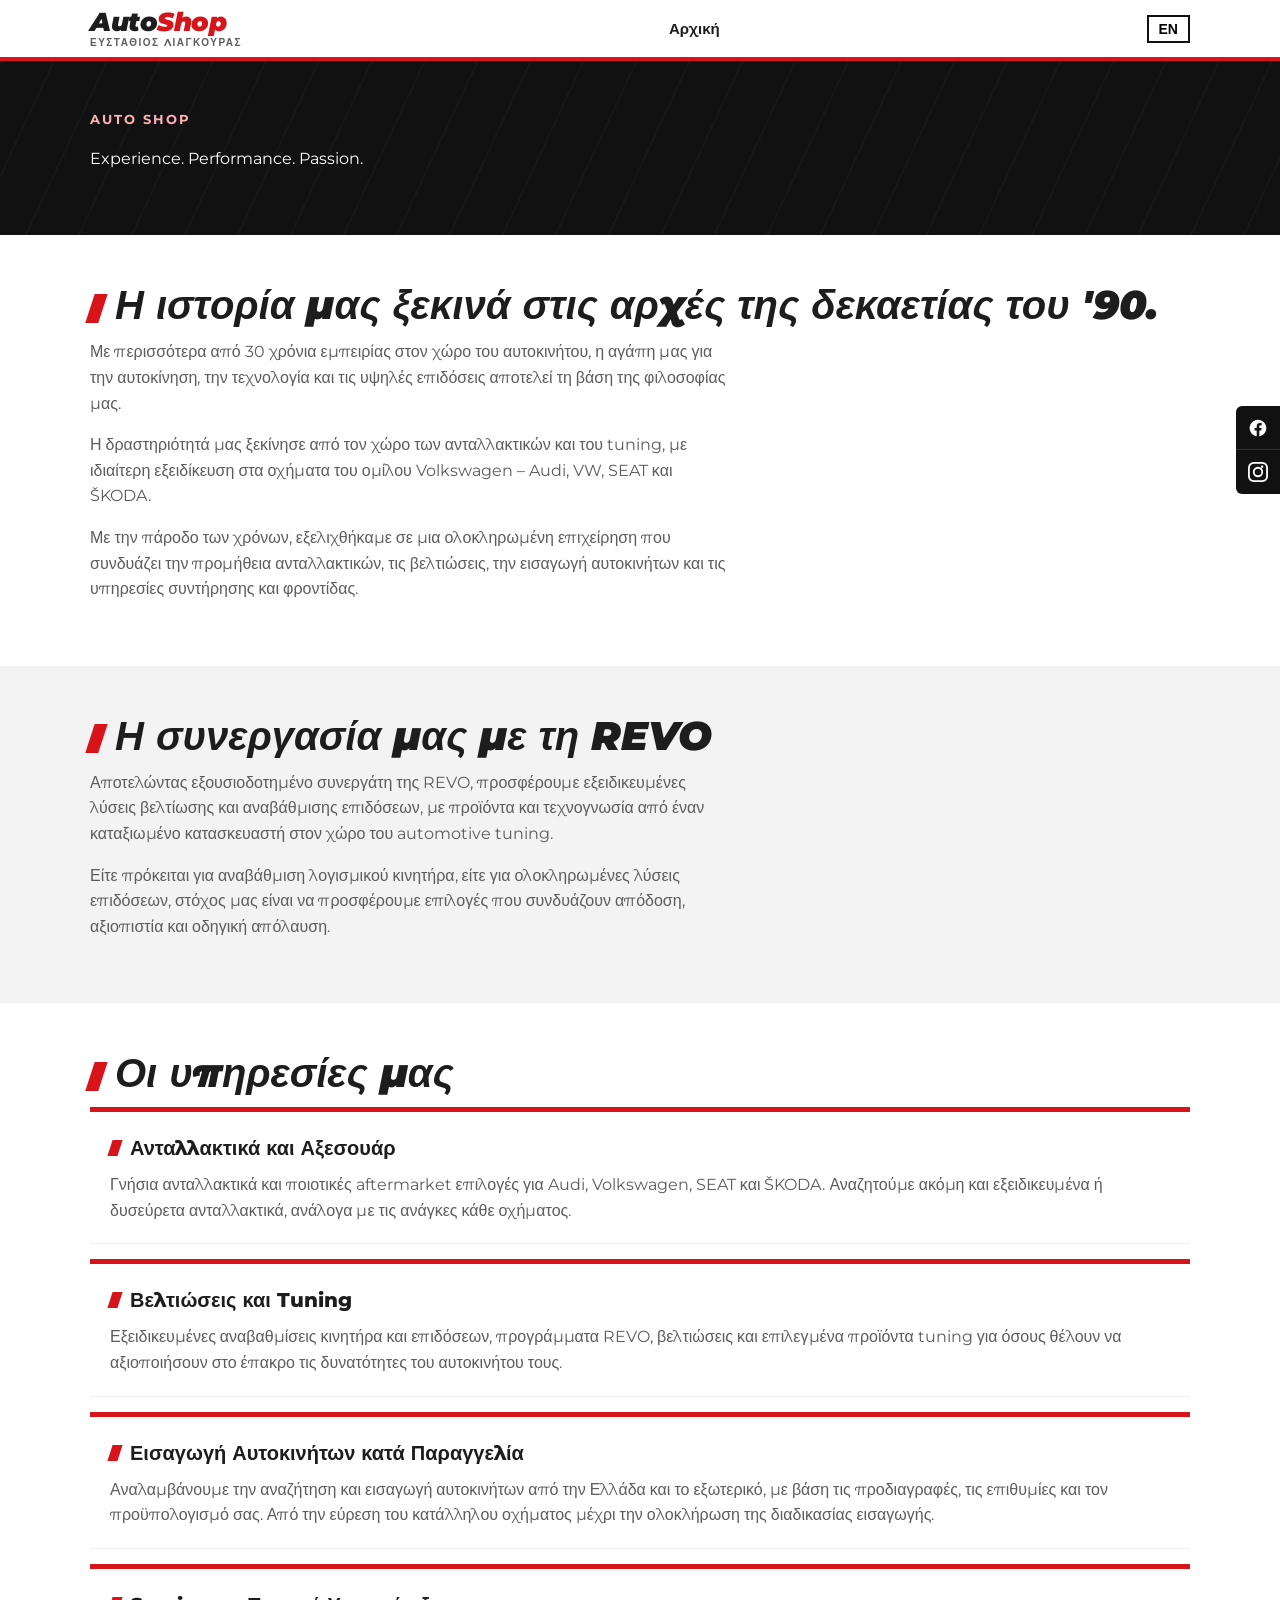
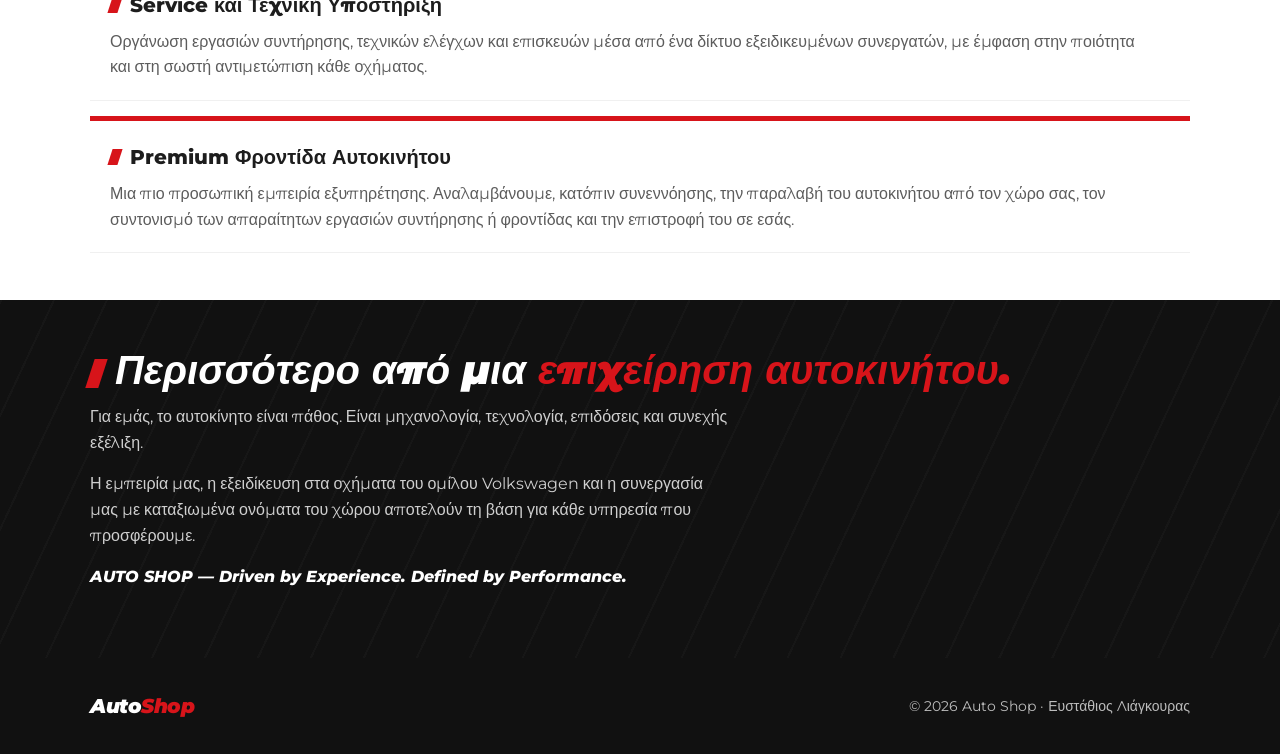
<file: about.html>
<!doctype html>
<html lang="el">
<head>
  <meta charset="utf-8">
  <meta name="viewport" content="width=device-width, initial-scale=1">
  <meta name="description" content="Η ιστορία του Auto Shop: πάνω από 30 χρόνια εμπειρίας, εξειδίκευση στον όμιλο Volkswagen και συνεργασία με τη REVO. | The Auto Shop story: 30+ years of experience, Volkswagen Group expertise and a REVO partnership.">
  <title>Σχετικά | About · Auto Shop</title>
  <link rel="preconnect" href="https://fonts.googleapis.com">
  <link rel="preconnect" href="https://fonts.gstatic.com" crossorigin>
  <link href="https://fonts.googleapis.com/css2?family=Montserrat:ital,wght@0,400;0,600;0,700;0,800;0,900;1,800;1,900&display=swap&subset=greek,latin" rel="stylesheet">
  <link rel="stylesheet" href="autoshop.css?v=2">
</head>
<body>

<nav class="social-panel" aria-label="Social media">
  <a href="https://www.facebook.com/autoshop.com.gr/" target="_blank" rel="noopener" aria-label="Facebook">
    <svg viewBox="0 0 24 24" aria-hidden="true"><path d="M22 12.06C22 6.5 17.52 2 12 2S2 6.5 2 12.06c0 5 3.66 9.15 8.44 9.94v-7.03H7.9v-2.9h2.54V9.85c0-2.5 1.49-3.89 3.77-3.89 1.1 0 2.24.2 2.24.2v2.46h-1.26c-1.24 0-1.63.78-1.63 1.56v1.88h2.78l-.44 2.9h-2.34V22c4.78-.79 8.44-4.94 8.44-9.94"/></svg>
  </a>
  <a href="https://www.instagram.com/autoshop_revo.authoriseddealer/" target="_blank" rel="noopener" aria-label="Instagram">
    <svg viewBox="0 0 24 24" aria-hidden="true"><path d="M12 2.16c3.2 0 3.58.01 4.85.07 1.17.05 1.8.25 2.23.41.56.22.96.48 1.38.9.42.42.68.82.9 1.38.16.42.36 1.06.41 2.23.06 1.27.07 1.65.07 4.85s-.01 3.58-.07 4.85c-.05 1.17-.25 1.8-.41 2.23-.22.56-.48.96-.9 1.38-.42.42-.82.68-1.38.9-.42.16-1.06.36-2.23.41-1.27.06-1.65.07-4.85.07s-3.58-.01-4.85-.07c-1.17-.05-1.8-.25-2.23-.41-.56-.22-.96-.48-1.38-.9-.42-.42-.68-.82-.9-1.38-.16-.42-.36-1.06-.41-2.23-.06-1.27-.07-1.65-.07-4.85s.01-3.58.07-4.85c.05-1.17.25-1.8.41-2.23.22-.56.48-.96.9-1.38.42-.42.82-.68 1.38-.9.42-.16 1.06-.36 2.23-.41 1.27-.06 1.65-.07 4.85-.07M12 0C8.74 0 8.33.01 7.05.07 5.78.13 4.9.33 4.14.63c-.8.31-1.46.72-2.13 1.38A5.86 5.86 0 0 0 .63 4.14C.33 4.9.13 5.78.07 7.05.01 8.33 0 8.74 0 12s.01 3.67.07 4.95c.06 1.27.26 2.15.56 2.91.31.8.72 1.46 1.38 2.13.66.66 1.33 1.07 2.13 1.38.76.3 1.64.5 2.91.56C8.33 23.99 8.74 24 12 24s3.67-.01 4.95-.07c1.27-.06 2.15-.26 2.91-.56.8-.31 1.46-.72 2.13-1.38.66-.66 1.07-1.33 1.38-2.13.3-.76.5-1.64.56-2.91.06-1.28.07-1.69.07-4.95s-.01-3.67-.07-4.95c-.06-1.27-.26-2.15-.56-2.91a5.86 5.86 0 0 0-1.38-2.13A5.86 5.86 0 0 0 19.86.63c-.76-.3-1.64-.5-2.91-.56C15.67.01 15.26 0 12 0zm0 5.84A6.16 6.16 0 1 0 18.16 12 6.16 6.16 0 0 0 12 5.84zm0 10.16A4 4 0 1 1 16 12a4 4 0 0 1-4 4zm6.41-10.4a1.44 1.44 0 1 1-1.44-1.44 1.44 1.44 0 0 1 1.44 1.44z"/></svg>
  </a>
</nav>

<header class="site"><div class="wrap">
  <a class="brand-block" href="index.html">
    <span class="wordmark">Auto<span>Shop</span></span>
    <span class="owner-tag">ΕΥΣΤΑΘΙΟΣ ΛΙΑΓΚΟΥΡΑΣ</span>
  </a>
  <nav class="main">
    <a href="index.html" data-i18n="navHome">Αρχική</a>
  </nav>
  <button class="lang" type="button" id="langToggle" aria-label="Change language">EN</button>
</div></header>

<main>

  <section class="motor">
    <div class="wrap">
      <p class="eyebrow" data-i18n="introEyebrow">AUTO SHOP</p>
      <p class="intro-tagline" data-i18n="introTagline">Experience. Performance. Passion.</p>
    </div>
  </section>

  <section>
    <div class="wrap">
      <h2 data-i18n="historyTitle">Η ιστορία μας ξεκινά στις αρχές της δεκαετίας του '90.</h2>
      <p class="section-intro" data-i18n="historyP1">Με περισσότερα από 30 χρόνια εμπειρίας στον χώρο του αυτοκινήτου, η αγάπη μας για την αυτοκίνηση, την τεχνολογία και τις υψηλές επιδόσεις αποτελεί τη βάση της φιλοσοφίας μας.</p>
      <p class="section-intro" data-i18n="historyP2">Η δραστηριότητά μας ξεκίνησε από τον χώρο των ανταλλακτικών και του tuning, με ιδιαίτερη εξειδίκευση στα οχήματα του ομίλου Volkswagen – Audi, VW, SEAT και ŠKODA.</p>
      <p class="section-intro" data-i18n="historyP3">Με την πάροδο των χρόνων, εξελιχθήκαμε σε μια ολοκληρωμένη επιχείρηση που συνδυάζει την προμήθεια ανταλλακτικών, τις βελτιώσεις, την εισαγωγή αυτοκινήτων και τις υπηρεσίες συντήρησης και φροντίδας.</p>
    </div>
  </section>

  <section class="alt">
    <div class="wrap">
      <h2 data-i18n="revoTitle">Η συνεργασία μας με τη REVO</h2>
      <p class="section-intro" data-i18n="revoP1">Αποτελώντας εξουσιοδοτημένο συνεργάτη της REVO, προσφέρουμε εξειδικευμένες λύσεις βελτίωσης και αναβάθμισης επιδόσεων, με προϊόντα και τεχνογνωσία από έναν καταξιωμένο κατασκευαστή στον χώρο του automotive tuning.</p>
      <p class="section-intro" data-i18n="revoP2">Είτε πρόκειται για αναβάθμιση λογισμικού κινητήρα, είτε για ολοκληρωμένες λύσεις επιδόσεων, στόχος μας είναι να προσφέρουμε επιλογές που συνδυάζουν απόδοση, αξιοπιστία και οδηγική απόλαυση.</p>
    </div>
  </section>

  <section>
    <div class="wrap">
      <h2 data-i18n="servicesTitle">Οι υπηρεσίες μας</h2>
      <div class="grid five">
        <a class="card reveal" href="index.html#services">
          <h3 data-i18n="srv1Title">Ανταλλακτικά και Αξεσουάρ</h3>
          <p data-i18n="srv1Text">Γνήσια ανταλλακτικά και ποιοτικές aftermarket επιλογές για Audi, Volkswagen, SEAT και ŠKODA. Αναζητούμε ακόμη και εξειδικευμένα ή δυσεύρετα ανταλλακτικά, ανάλογα με τις ανάγκες κάθε οχήματος.</p>
          <span class="card-arrow" aria-hidden="true">→</span>
        </a>
        <a class="card reveal" href="index.html#tuning">
          <h3 data-i18n="srv2Title">Βελτιώσεις και Tuning</h3>
          <p data-i18n="srv2Text">Εξειδικευμένες αναβαθμίσεις κινητήρα και επιδόσεων, προγράμματα REVO, βελτιώσεις και επιλεγμένα προϊόντα tuning για όσους θέλουν να αξιοποιήσουν στο έπακρο τις δυνατότητες του αυτοκινήτου τους.</p>
          <span class="card-arrow" aria-hidden="true">→</span>
        </a>
        <a class="card reveal" href="index.html#imports">
          <h3 data-i18n="srv3Title">Εισαγωγή Αυτοκινήτων κατά Παραγγελία</h3>
          <p data-i18n="srv3Text">Αναλαμβάνουμε την αναζήτηση και εισαγωγή αυτοκινήτων από την Ελλάδα και το εξωτερικό, με βάση τις προδιαγραφές, τις επιθυμίες και τον προϋπολογισμό σας. Από την εύρεση του κατάλληλου οχήματος μέχρι την ολοκλήρωση της διαδικασίας εισαγωγής.</p>
          <span class="card-arrow" aria-hidden="true">→</span>
        </a>
        <a class="card reveal" href="index.html#contact">
          <h3 data-i18n="srv4Title">Service και Τεχνική Υποστήριξη</h3>
          <p data-i18n="srv4Text">Οργάνωση εργασιών συντήρησης, τεχνικών ελέγχων και επισκευών μέσα από ένα δίκτυο εξειδικευμένων συνεργατών, με έμφαση στην ποιότητα και στη σωστή αντιμετώπιση κάθε οχήματος.</p>
          <span class="card-arrow" aria-hidden="true">→</span>
        </a>
        <a class="card reveal" href="index.html#contact">
          <h3 data-i18n="srv5Title">Premium Φροντίδα Αυτοκινήτου</h3>
          <p data-i18n="srv5Text">Μια πιο προσωπική εμπειρία εξυπηρέτησης. Αναλαμβάνουμε, κατόπιν συνεννόησης, την παραλαβή του αυτοκινήτου από τον χώρο σας, τον συντονισμό των απαραίτητων εργασιών συντήρησης ή φροντίδας και την επιστροφή του σε εσάς.</p>
          <span class="card-arrow" aria-hidden="true">→</span>
        </a>
      </div>
    </div>
  </section>

  <section class="motor">
    <div class="wrap">
      <h2 data-i18n-html="closingTitle">Περισσότερο από μια <span class="red">επιχείρηση αυτοκινήτου.</span></h2>
      <p class="section-intro" data-i18n="closingP1">Για εμάς, το αυτοκίνητο είναι πάθος. Είναι μηχανολογία, τεχνολογία, επιδόσεις και συνεχής εξέλιξη.</p>
      <p class="section-intro" data-i18n="closingP2">Η εμπειρία μας, η εξειδίκευση στα οχήματα του ομίλου Volkswagen και η συνεργασία μας με καταξιωμένα ονόματα του χώρου αποτελούν τη βάση για κάθε υπηρεσία που προσφέρουμε.</p>
      <p class="closing-line" data-i18n="closingLine">AUTO SHOP. Driven by Experience. Defined by Performance.</p>
    </div>
  </section>

</main>

<footer><div class="wrap">
  <a class="wordmark" href="index.html">Auto<span>Shop</span></a>
  <span data-i18n="footerOwner">© 2026 Auto Shop · Ευστάθιος Λιάγκουρας</span>
</div></footer>

<script>
  var T = {
    el: {
      navHome: "Αρχική",
      introEyebrow: "AUTO SHOP",
      introTagline: "Experience. Performance. Passion.",
      historyTitle: "Η ιστορία μας ξεκινά στις αρχές της δεκαετίας του '90.",
      historyP1: "Με περισσότερα από 30 χρόνια εμπειρίας στον χώρο του αυτοκινήτου, η αγάπη μας για την αυτοκίνηση, την τεχνολογία και τις υψηλές επιδόσεις αποτελεί τη βάση της φιλοσοφίας μας.",
      historyP2: "Η δραστηριότητά μας ξεκίνησε από τον χώρο των ανταλλακτικών και του tuning, με ιδιαίτερη εξειδίκευση στα οχήματα του ομίλου Volkswagen – Audi, VW, SEAT και ŠKODA.",
      historyP3: "Με την πάροδο των χρόνων, εξελιχθήκαμε σε μια ολοκληρωμένη επιχείρηση που συνδυάζει την προμήθεια ανταλλακτικών, τις βελτιώσεις, την εισαγωγή αυτοκινήτων και τις υπηρεσίες συντήρησης και φροντίδας.",
      revoTitle: "Η συνεργασία μας με τη REVO",
      revoP1: "Αποτελώντας εξουσιοδοτημένο συνεργάτη της REVO, προσφέρουμε εξειδικευμένες λύσεις βελτίωσης και αναβάθμισης επιδόσεων, με προϊόντα και τεχνογνωσία από έναν καταξιωμένο κατασκευαστή στον χώρο του automotive tuning.",
      revoP2: "Είτε πρόκειται για αναβάθμιση λογισμικού κινητήρα, είτε για ολοκληρωμένες λύσεις επιδόσεων, στόχος μας είναι να προσφέρουμε επιλογές που συνδυάζουν απόδοση, αξιοπιστία και οδηγική απόλαυση.",
      servicesTitle: "Οι υπηρεσίες μας",
      srv1Title: "Ανταλλακτικά και Αξεσουάρ",
      srv1Text: "Γνήσια ανταλλακτικά και ποιοτικές aftermarket επιλογές για Audi, Volkswagen, SEAT και ŠKODA. Αναζητούμε ακόμη και εξειδικευμένα ή δυσεύρετα ανταλλακτικά, ανάλογα με τις ανάγκες κάθε οχήματος.",
      srv2Title: "Βελτιώσεις και Tuning",
      srv2Text: "Εξειδικευμένες αναβαθμίσεις κινητήρα και επιδόσεων, προγράμματα REVO, βελτιώσεις και επιλεγμένα προϊόντα tuning για όσους θέλουν να αξιοποιήσουν στο έπακρο τις δυνατότητες του αυτοκινήτου τους.",
      srv3Title: "Εισαγωγή Αυτοκινήτων κατά Παραγγελία",
      srv3Text: "Αναλαμβάνουμε την αναζήτηση και εισαγωγή αυτοκινήτων από την Ελλάδα και το εξωτερικό, με βάση τις προδιαγραφές, τις επιθυμίες και τον προϋπολογισμό σας. Από την εύρεση του κατάλληλου οχήματος μέχρι την ολοκλήρωση της διαδικασίας εισαγωγής.",
      srv4Title: "Service και Τεχνική Υποστήριξη",
      srv4Text: "Οργάνωση εργασιών συντήρησης, τεχνικών ελέγχων και επισκευών μέσα από ένα δίκτυο εξειδικευμένων συνεργατών, με έμφαση στην ποιότητα και στη σωστή αντιμετώπιση κάθε οχήματος.",
      srv5Title: "Premium Φροντίδα Αυτοκινήτου",
      srv5Text: "Μια πιο προσωπική εμπειρία εξυπηρέτησης. Αναλαμβάνουμε, κατόπιν συνεννόησης, την παραλαβή του αυτοκινήτου από τον χώρο σας, τον συντονισμό των απαραίτητων εργασιών συντήρησης ή φροντίδας και την επιστροφή του σε εσάς.",
      closingTitle: 'Περισσότερο από μια <span class="red">επιχείρηση αυτοκινήτου.</span>',
      closingP1: "Για εμάς, το αυτοκίνητο είναι πάθος. Είναι μηχανολογία, τεχνολογία, επιδόσεις και συνεχής εξέλιξη.",
      closingP2: "Η εμπειρία μας, η εξειδίκευση στα οχήματα του ομίλου Volkswagen και η συνεργασία μας με καταξιωμένα ονόματα του χώρου αποτελούν τη βάση για κάθε υπηρεσία που προσφέρουμε.",
      closingLine: "AUTO SHOP — Driven by Experience. Defined by Performance.",
      footerOwner: "© 2026 Auto Shop · Ευστάθιος Λιάγκουρας",
      langButton: "EN", pageTitle: "Σχετικά | Auto Shop"
    },
    en: {
      navHome: "Home",
      introEyebrow: "AUTO SHOP",
      introTagline: "Experience. Performance. Passion.",
      historyTitle: "Our story begins in the early 1990s.",
      historyP1: "With more than 30 years of experience in the automotive world, our love for cars, technology and high performance is the foundation of our philosophy.",
      historyP2: "Our business started in spare parts and tuning, with particular expertise in vehicles of the Volkswagen Group – Audi, VW, SEAT and ŠKODA.",
      historyP3: "Over the years, we have grown into a complete business that combines spare parts supply, performance upgrades, car imports, and maintenance and care services.",
      revoTitle: "Our partnership with REVO",
      revoP1: "As an authorised REVO partner, we offer specialised performance upgrade and enhancement solutions, with products and know-how from an established name in automotive tuning.",
      revoP2: "Whether it's an engine software upgrade or a complete performance solution, our goal is to offer options that combine performance, reliability and driving pleasure.",
      servicesTitle: "Our services",
      srv1Title: "Spare Parts and Accessories",
      srv1Text: "Genuine spare parts and quality aftermarket options for Audi, Volkswagen, SEAT and ŠKODA. We also source specialised or hard-to-find parts, depending on each vehicle's needs.",
      srv2Title: "Upgrades and Tuning",
      srv2Text: "Specialised engine and performance upgrades, REVO programmes, enhancements and selected tuning products for those who want to get the most out of their car.",
      srv3Title: "Car Imports to Order",
      srv3Text: "We handle the search and import of cars from Greece and abroad, based on your specifications, preferences and budget — from finding the right vehicle to completing the import process.",
      srv4Title: "Service and Technical Support",
      srv4Text: "We organise maintenance work, technical inspections and repairs through a network of specialised partners, with an emphasis on quality and the right care for every vehicle.",
      srv5Title: "Premium Car Care",
      srv5Text: "A more personal service experience. By arrangement, we can collect your car from your location, coordinate the necessary maintenance or care work, and return it to you.",
      closingTitle: 'More than a <span class="red">car business.</span>',
      closingP1: "For us, cars are a passion. They are engineering, technology, performance and constant evolution.",
      closingP2: "Our experience, our expertise in Volkswagen Group vehicles, and our partnerships with respected names in the industry are the foundation for every service we offer.",
      closingLine: "AUTO SHOP — Driven by Experience. Defined by Performance.",
      footerOwner: "© 2026 Auto Shop · Evstathios Liagkouras",
      langButton: "EL", pageTitle: "About | Auto Shop"
    }
  };

  function getLang() {
    var q = new URLSearchParams(location.search).get("lang");
    if (q === "en" || q === "el") return q;
    try { var s = localStorage.getItem("autoshop-lang"); if (s === "en" || s === "el") return s; } catch (e) {}
    return "el";
  }

  function setLang(lang) {
    var dict = T[lang];
    document.documentElement.lang = lang;
    document.title = dict.pageTitle;
    document.querySelectorAll("[data-i18n]").forEach(function (el) {
      var key = el.getAttribute("data-i18n");
      if (dict[key] !== undefined) el.textContent = dict[key];
    });
    document.querySelectorAll("[data-i18n-html]").forEach(function (el) {
      var key = el.getAttribute("data-i18n-html");
      if (dict[key] !== undefined) el.innerHTML = dict[key];
    });
    document.getElementById("langToggle").textContent = dict.langButton;
    try { localStorage.setItem("autoshop-lang", lang); } catch (e) {}
  }

  document.getElementById("langToggle").addEventListener("click", function () {
    setLang(document.documentElement.lang === "en" ? "el" : "en");
  });

  setLang(getLang());

  var header = document.querySelector("header.site");
  window.addEventListener("scroll", function () {
    header.classList.toggle("is-scrolled", window.scrollY > 8);
  }, { passive: true });

  var revealEls = document.querySelectorAll(".reveal");
  if ("IntersectionObserver" in window && revealEls.length) {
    var io = new IntersectionObserver(function (entries) {
      entries.forEach(function (entry) {
        if (entry.isIntersecting) {
          entry.target.classList.add("is-visible");
          io.unobserve(entry.target);
        }
      });
    }, { threshold: 0.01, rootMargin: "0px 0px 200px 0px" });
    revealEls.forEach(function (el) { io.observe(el); });
  } else {
    revealEls.forEach(function (el) { el.classList.add("is-visible"); });
  }
</script>

</body>
</html>
</file>
<file: autoshop.css>
/* Auto Shop - colors taken from the visiting card */
:root {
  --red: #d7141a;
  --red-dark: #a80f14;
  --black: #111111;
  --white: #ffffff;
  --grey: #f3f3f3;
  --text: #1d1d1d;
  --muted: #5c5c5c;
}

* { box-sizing: border-box; }
html {
  scroll-behavior: smooth;
  /* overflow-x: clip, not hidden: "hidden" forces overflow-y to an implicit
     "auto" per spec, which turns html/body into a scroll container and
     silently breaks position:sticky on the header in Safari/iOS. clip has
     no such side effect. */
  overflow-x: clip;
  /* stop iOS Safari auto-inflating text size in landscape, which otherwise
     silently breaks the layout without any visible CSS cause */
  -webkit-text-size-adjust: 100%;
  text-size-adjust: 100%;
}
/* jump-links (nav, in-page CTAs) land below the sticky header instead of
   under it; --header-h is measured live in JS since the header's height
   differs by breakpoint and has changed a few times already */
section[id] { scroll-margin-top: calc(var(--header-h, 110px) + 14px); }
body {
  margin: 0;
  overflow-x: clip;
  font-family: "Montserrat", "Segoe UI", Arial, sans-serif;
  color: var(--text);
  background: var(--white);
  line-height: 1.6;
  -webkit-tap-highlight-color: transparent;
}
img { max-width: 100%; display: block; }
a { color: inherit; }
.wrap { width: min(1100px, 100% - 32px); margin: 0 auto; }

/* Top bar */
.topbar { background: var(--black); color: var(--white); font-size: 14px; }
.topbar .wrap { display: flex; flex-wrap: wrap; gap: 8px 20px; justify-content: space-between; padding: 5px 0; }
.topbar a { text-decoration: none; }

/* Header */
header.site {
  background: rgba(255,255,255,0.78);
  backdrop-filter: blur(10px);
  -webkit-backdrop-filter: blur(10px);
  border-bottom: 4px solid var(--red);
  position: sticky; top: 0; z-index: 10;
  transition: box-shadow 0.25s ease, padding 0.25s ease;
}
header.site.is-scrolled { box-shadow: 0 6px 18px rgba(0,0,0,0.12); }
header.site .wrap { display: flex; align-items: center; justify-content: space-between; gap: 16px; padding: 9px 0; }
.wordmark { font-weight: 900; font-style: italic; font-size: 26px; text-decoration: none; letter-spacing: -0.5px; }
.wordmark span { color: var(--red); }
.brand-block { display: flex; flex-direction: column; line-height: 1; text-decoration: none; gap: 3px; }
.header-logo { height: 32px; width: auto; display: block; }
.owner-tag { font-size: 10px; font-weight: 700; letter-spacing: 1.5px; color: var(--muted); }

nav.main { display: flex; gap: 22px; flex-wrap: wrap; font-weight: 600; font-size: 15px; }
nav.main a {
  position: relative;
  text-decoration: none;
  padding: 4px 2px;
  transition: color 0.2s ease;
}
/* Audi Sport style: a small red parallelogram slides in on hover, underline grows from center */
nav.main a::before {
  content: "";
  position: absolute;
  left: -14px; top: 50%;
  width: 7px; height: 13px;
  background: var(--red);
  transform: translateY(-50%) skewX(-18deg) scaleY(0);
  transition: transform 0.2s ease;
  transform-origin: center;
}
nav.main a::after {
  content: "";
  position: absolute;
  left: 50%; right: 50%; bottom: -4px;
  height: 2px;
  background: var(--red);
  transition: left 0.22s ease, right 0.22s ease;
}
nav.main a:hover { color: var(--red); }
nav.main a:hover::before { transform: translateY(-50%) skewX(-18deg) scaleY(1); }
nav.main a:hover::after { left: 0; right: 0; }

.lang {
  font-weight: 700; font-size: 14px; text-decoration: none;
  border: 2px solid var(--black); padding: 4px 10px;
  background: var(--white); cursor: pointer;
  transition: background 0.2s ease, color 0.2s ease, border-color 0.2s ease;
}
.lang:hover { background: var(--red); color: var(--white); border-color: var(--red); }

.header-actions { display: flex; align-items: center; gap: 10px; }

/* hamburger toggle: hidden on desktop, only shown under the mobile breakpoint below */
.nav-toggle {
  display: none;
  flex-direction: column;
  justify-content: center;
  gap: 5px;
  width: 36px; height: 36px;
  border: none;
  background: transparent;
  cursor: pointer;
  padding: 0;
}
.nav-toggle span { display: block; width: 24px; height: 2px; background: var(--black); transition: transform 0.2s ease, opacity 0.2s ease; }
.nav-toggle[aria-expanded="true"] span:nth-child(1) { transform: translateY(7px) rotate(45deg); }
.nav-toggle[aria-expanded="true"] span:nth-child(2) { opacity: 0; }
.nav-toggle[aria-expanded="true"] span:nth-child(3) { transform: translateY(-7px) rotate(-45deg); }

/* Audi-Sport-style red parallelogram mark, auto-prepended to every section heading.
   Implemented as ::before so it survives the language-switch script replacing h2 text. */
h2::before {
  content: "";
  display: inline-block;
  width: 13px; height: 0.72em;
  background: var(--red);
  transform: skewX(-18deg);
  margin-right: 12px;
  vertical-align: -0.08em;
}

/* Hero with checkered flag */
.hero {
  position: relative;
  background: var(--black);
  color: var(--white);
  padding: 32px 0 40px;
  margin-top: -1px;
  overflow: hidden;
  /* Audi RS6 studio photo, darkened with a gradient so the headline stays readable */
  background-image:
    linear-gradient(100deg, rgba(17,17,17,0.94) 0%, rgba(17,17,17,0.55) 48%, rgba(17,17,17,0.88) 100%),
    linear-gradient(180deg, rgba(17,17,17,0.15) 0%, rgba(17,17,17,0.9) 100%),
    url("images/hero/rs6-studio.jpg");
  background-size: cover;
  background-position: center 68%;
  background-repeat: no-repeat;
}
.hero::before {
  content: "";
  position: absolute;
  inset: 0 0 auto 0;
  height: 26px;
  background:
    repeating-conic-gradient(var(--white) 0% 25%, var(--black) 0% 50%) 0 0 / 26px 26px;
  opacity: 0.12;
}
.hero::after {
  content: "";
  position: absolute;
  right: -60px;
  top: 0;
  bottom: 0;
  width: 42%;
  background: var(--red);
  transform: skewX(-14deg);
  opacity: 0.95;
}

/* One-time entrance on load: the checkered stripe sweeps in from the left,
   the red wedge sweeps in from the right, meeting in the middle. Runs once,
   not scroll-linked, so it avoids the issues the old scroll-reveal system had. */
@media (prefers-reduced-motion: no-preference) {
  .hero::before { animation: heroStripeIn 0.8s cubic-bezier(0.16, 1, 0.3, 1) both; }
  .hero::after { animation: heroWedgeIn 0.8s cubic-bezier(0.16, 1, 0.3, 1) both; }
  @keyframes heroStripeIn {
    from { transform: translateX(-100%); }
    to { transform: translateX(0); }
  }
  @keyframes heroWedgeIn {
    from { transform: skewX(-14deg) translateX(140%); }
    to { transform: skewX(-14deg) translateX(0); }
  }
}

/* diagonal divider: carries the hero's black down into the next section at an angle */
.diag-divider { position: relative; height: 54px; overflow: hidden; background: var(--white); }
.diag-divider::before {
  content: "";
  position: absolute;
  left: -5%; right: -5%; top: 0; height: 100%;
  background: var(--black);
  transform-origin: top left;
  transform: skewY(-2.4deg);
}
.hero .wrap { position: relative; z-index: 1; max-width: 1100px; }
.eyebrow { text-transform: uppercase; letter-spacing: 2px; font-size: 13px; color: #ffb3b5; font-weight: 700; margin: 0 0 12px; }
.hero p.lead { font-size: clamp(17px, 2.4vw, 20px); max-width: 560px; margin: 0 0 28px; color: #e8e8e8; }
.btn { display: inline-block; padding: 14px 24px; font-weight: 700; text-decoration: none; margin: 0 10px 10px 0; }
.btn-red { background: var(--red); color: var(--white); }
.btn-red:hover { background: var(--red-dark); }
.btn-line { border: 2px solid var(--white); color: var(--white); }
.btn-line:hover { background: var(--white); color: var(--black); }

/* Sections */
section { padding: 48px 0; }
#services { padding: 32px 0 8px; }
#sales { padding-top: 16px; }
section.alt { background: var(--grey); }
h2 { font-size: clamp(28px, 4.5vw, 40px); font-weight: 900; font-style: italic; margin: 0 0 12px; line-height: 1.1; }
h2 .red { color: var(--red); }
.section-intro { color: var(--muted); max-width: 640px; margin: 0 0 16px; }

.section-split { margin-top: 32px; padding-top: 28px; }

/* Services grid: each card is a link into its own section (or Contact), never a dead end */
.grid { display: grid; gap: 16px; grid-template-columns: 1fr; }
.card {
  display: block;
  background: var(--white);
  border-top: 5px solid var(--red);
  padding: 20px;
  box-shadow: 0 1px 0 rgba(0,0,0,0.06);
  text-decoration: none;
  position: relative;
  transition: transform 0.2s ease, box-shadow 0.2s ease;
}
.card:hover { transform: translateY(-5px); box-shadow: 0 16px 28px rgba(0,0,0,0.14); }
.card h3 { margin: 0 0 8px; font-size: 20px; font-weight: 800; display: flex; align-items: center; }
.card h3::before {
  content: "";
  display: inline-block;
  width: 10px; height: 0.8em;
  background: var(--red);
  transform: skewX(-18deg);
  margin-right: 10px;
  flex-shrink: 0;
}
.card p { margin: 0 24px 0 0; color: var(--muted); }
.card-arrow {
  position: absolute; right: 20px; bottom: 20px;
  color: var(--red); font-weight: 900; font-size: 18px;
  opacity: 0; transform: translateX(-6px);
  transition: opacity 0.2s ease, transform 0.2s ease;
}
.card:hover .card-arrow { opacity: 1; transform: translateX(0); }

/* Brands */
.brands { display: grid; grid-template-columns: repeat(2, 1fr); gap: 12px; margin-top: 8px; }
.brands .brand-logo { aspect-ratio: 3 / 2; }
@media (min-width: 500px) { .brands { grid-template-columns: repeat(3, 1fr); } }
@media (min-width: 720px) { .brands { grid-template-columns: repeat(4, 1fr); } }
.brand-pill { border: 2px solid var(--black); padding: 10px 18px; font-weight: 800; letter-spacing: 0.5px; display: inline-block; }
.brand-pill.partner { background: var(--black); color: var(--white); border-color: var(--black); }
.brand-pill.partner b { color: var(--red); }
.motor .brand-pill { border-color: rgba(255,255,255,0.35); color: var(--white); }
.brand-row { display: flex; flex-wrap: wrap; align-items: center; gap: 14px; margin: 18px 0 28px; }
.brand-badge { height: 44px; width: auto; border-radius: 3px; border: 1px solid #e2e2e2; }
.brand-logo { margin: 0; background: var(--white); border: 1px solid #e2e2e2; padding: 16px 20px; display: flex; align-items: center; justify-content: center; }
.brand-logo img { max-width: 100%; max-height: 64px; width: auto; height: auto; }
.partner-note { margin-top: 14px; font-size: 14px; color: var(--muted); }

/* Dark journal sections (Imports, Motorsport) share this base, each gets its own accent below */
.motor {
  position: relative;
  overflow: hidden;
  background: var(--black);
  color: var(--white);
  background-image: repeating-linear-gradient(115deg, rgba(255,255,255,0.025) 0 2px, transparent 2px 48px);
}
.motor h2 { color: var(--white); }
.motor .section-intro { color: #cfcfcf; }
.motor .card { background: #1d1d1d; color: var(--white); border-top-color: var(--white); }
.motor .card p { color: #bdbdbd; }
.motor .wrap { position: relative; z-index: 1; }

/* Imports: a warm amber glow accent (journey/road feel), distinct from Motorsport's red.
   The real trip photo is shown as a plain, uncropped banner instead (see .motor-banner) so nothing gets cut off. */
#imports::after {
  content: "";
  position: absolute;
  width: 560px; height: 560px;
  bottom: -160px; left: -160px;
  background: radial-gradient(circle, rgba(215,20,26,0.22), transparent 70%);
  pointer-events: none;
}

/* Photo header band: the real trip/event photo shown in FULL (contain, never cropped),
   with the section title and intro docked at the bottom over a gradient for legibility. */
.photo-header {
  position: relative;
  min-height: clamp(360px, 48vw, 980px);
  background-repeat: no-repeat;
  background-position: center top;
  background-size: cover;
  background-color: var(--black);
  display: flex;
  align-items: flex-end;
}
.photo-header::before {
  content: "";
  position: absolute; inset: 0;
  background: linear-gradient(180deg, transparent 0%, transparent 25%, rgba(17,17,17,0.55) 55%, rgba(17,17,17,0.94) 78%, var(--black) 100%);
  pointer-events: none;
}
.photo-header .wrap { position: relative; z-index: 1; padding-bottom: 26px; }
/* Imports photo was re-cropped to remove excess sky, so it needs a shorter band
   than the default (the Motorsport photo keeps the default, it wasn't affected) */
#imports .photo-header { min-height: clamp(300px, 34vw, 700px); }
/* Tuning's photo has its subject (the branded laptop screen) lower in frame,
   so it needs a center anchor instead of the default top anchor, or it gets cropped out */
#tuning .photo-header { background-position: center center; }
.photo-header h2, .photo-header .section-intro { margin-bottom: 0; }
.photo-header h2 { margin-bottom: 10px; }

/* Spare Parts: a green glow accent (genuine/certified feel) */
#parts::after {
  content: "";
  position: absolute;
  width: 560px; height: 560px;
  bottom: -160px; right: -160px;
  background: radial-gradient(circle, rgba(215,20,26,0.22), transparent 70%);
  pointer-events: none;
}
.brand-row-label { font-size: 13px; text-transform: uppercase; letter-spacing: 1.5px; color: #9a9a9a; margin: 0; }

.revo-logo-badge { background: var(--white); padding: 14px 24px; height: 72px; width: auto; margin: 4px 0 28px; }

.cargr-logo-badge {
  display: inline-block;
  margin: 4px 0 28px;
  border-radius: 4px;
  overflow: hidden;
  transition: transform 0.2s ease, box-shadow 0.2s ease;
}
.cargr-logo-badge img { height: 72px; width: auto; display: block; }
.cargr-logo-badge:hover { transform: translateY(-3px); box-shadow: 0 10px 24px rgba(0,0,0,0.35); }

/* Tuning: a steel-blue glow accent, so three dark sections in a row each read differently */
#tuning::after {
  content: "";
  position: absolute;
  width: 560px; height: 560px;
  top: -160px; left: -160px;
  background: radial-gradient(circle, rgba(215,20,26,0.22), transparent 70%);
  pointer-events: none;
}

/* Motorsport: a red glow accent, opposite corner, so the two sections read differently */
#motorsport::after {
  content: "";
  position: absolute;
  width: 560px; height: 560px;
  top: -160px; right: -160px;
  background: radial-gradient(circle, rgba(215,20,26,0.28), transparent 70%);
  pointer-events: none;
}

/* seam between the two dark sections so they don't visually merge into one black block */
.seam-line {
  height: 2px;
  background: linear-gradient(90deg, transparent, var(--red), transparent);
  opacity: 0.65;
}

/* story banner + article + gallery (used inside story-carousel slides) */
.motor-banner { width: 100%; max-width: 620px; border: 1px solid #2a2a2a; margin-bottom: 36px; }
/* real trip/product photos sit smaller and framed, instead of dominating the section like a graphic hero */
.motor-banner.photo {
  width: auto; max-width: 420px;
  border-radius: 6px;
  border: 2px solid rgba(255,255,255,0.14);
  box-shadow: 0 24px 50px rgba(0,0,0,0.55);
}
@media (max-width: 719px) {
  .motor-banner.photo { max-width: 100%; }
}
.motor-article { max-width: 760px; margin: 0 0 40px; }
.motor-article h3 { font-size: 24px; font-weight: 900; font-style: italic; margin: 0 0 10px; }
.motor-article p { color: #d8d8d8; margin: 0 0 14px; }
.motor-note { font-size: 13px; color: #9a9a9a; border-left: 3px solid var(--red); padding-left: 12px; margin-top: 24px; }
.motor-article h4 { font-size: 19px; font-weight: 900; font-style: italic; margin: 30px 0 14px; }

/* numbered process steps */
.story-steps { display: grid; gap: 14px; grid-template-columns: 1fr; margin: 0 0 8px; max-width: 760px; }
.story-step { background: rgba(255,255,255,0.045); border-left: 3px solid var(--red); padding: 14px 18px; }
.story-step .step-num { color: var(--red); font-weight: 900; font-size: 12px; letter-spacing: 1.5px; }
.story-step h5 { margin: 4px 0 6px; font-size: 16px; font-weight: 800; color: var(--white); }
.story-step p { margin: 0; color: #c4c4c4; font-size: 14.5px; }
@media (min-width: 720px) { .story-steps { grid-template-columns: repeat(2, 1fr); } }

/* "why choose us" checklist */
.story-why { list-style: none; margin: 0 0 8px; padding: 0; display: grid; gap: 10px; max-width: 760px; }
.story-why li { position: relative; padding-left: 24px; color: #d2d2d2; font-size: 15px; }
.story-why li::before { content: "✓"; position: absolute; left: 0; color: var(--red); font-weight: 900; }
.story-why b { color: var(--white); }

/* closing statement + CTA */
.story-closing { margin-top: 28px; padding-top: 24px; border-top: 1px solid rgba(255,255,255,0.12); max-width: 760px; }
.story-closing p { color: #d8d8d8; margin: 0 0 10px; }
.closing-line { font-weight: 800; font-style: italic; margin: 14px 0 20px; }
.motor .closing-line, .story-closing .closing-line { color: var(--white); }
.story-cta { display: inline-block; background: var(--red); color: var(--white); font-weight: 700; padding: 13px 24px; text-decoration: none; }
.story-cta:hover { background: var(--red-dark); }
.gallery-title { font-size: 18px; font-weight: 800; text-transform: uppercase; letter-spacing: 1px; margin: 0 0 16px; color: #d8d8d8; }
.gallery-grid { display: grid; grid-template-columns: repeat(2, 1fr); gap: 12px; }
.gallery-slot {
  aspect-ratio: 4 / 3;
  border: 2px dashed #3a3a3a;
  background: #1a1a1a;
  display: flex; align-items: center; justify-content: center;
  text-align: center; padding: 12px;
  color: #6e6e6e; font-size: 13px; font-weight: 600;
}
.gallery-slot.has-photo { border: 2px solid var(--red); padding: 0; overflow: hidden; }
.gallery-slot.has-photo img { width: 100%; height: 100%; object-fit: cover; display: block; }
@media (min-width: 720px) {
  .gallery-grid { grid-template-columns: repeat(4, 1fr); }
}

/* swipeable story carousel: used for Motorsport and Imports journal sections */
.story-carousel { position: relative; padding: 0 2px; }
.story-track {
  display: flex;
  overflow-x: auto;
  scroll-snap-type: x mandatory;
  scroll-behavior: smooth;
  scrollbar-width: none;
  -ms-overflow-style: none;
}
.story-track::-webkit-scrollbar { display: none; height: 0; }
.story-slide { flex: 0 0 100%; scroll-snap-align: start; min-width: 0; }
.story-nav {
  position: absolute;
  top: 96px;
  width: 42px; height: 42px;
  border-radius: 50%;
  background: rgba(255,255,255,0.06);
  border: 2px solid rgba(255,255,255,0.35);
  color: var(--white);
  display: flex; align-items: center; justify-content: center;
  font-size: 18px; line-height: 1;
  cursor: pointer;
  transition: background 0.2s ease, border-color 0.2s ease;
  z-index: 3;
}
.story-nav:hover { background: var(--red); border-color: var(--red); }
.story-nav.prev { left: -4px; }
.story-nav.next { right: -4px; }
.story-dots { display: flex; gap: 8px; justify-content: center; margin-top: 20px; }
.story-dot {
  width: 9px; height: 9px; border-radius: 50%;
  background: #4a4a4a; border: none; padding: 0; cursor: pointer;
  transition: all 0.2s ease;
}
.story-dot.active { background: var(--red); width: 24px; border-radius: 5px; }
@media (max-width: 719px) {
  .story-nav { width: 40px; height: 40px; top: 70px; }
  .story-nav.prev { left: -4px; }
  .story-nav.next { right: -4px; }
}

/* Contact */
.contact-grid { display: grid; gap: 32px; grid-template-columns: 1fr; }
.contact-list { list-style: none; padding: 0; margin: 0; }
.contact-list li { padding: 14px 0; border-bottom: 1px solid #e2e2e2; }
.contact-list small { display: block; text-transform: uppercase; letter-spacing: 1.5px; color: var(--muted); font-size: 12px; font-weight: 700; }
.contact-list a { font-weight: 700; font-size: 18px; text-decoration: none; }
.contact-list a:hover { color: var(--red); }

footer { background: var(--black); color: #bdbdbd; padding: 32px 0; font-size: 14px; }
footer .wrap { display: flex; flex-wrap: wrap; gap: 12px 24px; justify-content: space-between; align-items: center; }
footer .wordmark { color: var(--white); font-size: 20px; }
footer .todo { color: #ffb3b5; }

/* Tablet and up */
@media (min-width: 720px) {
  .grid.four { grid-template-columns: repeat(2, 1fr); }
  .contact-grid { grid-template-columns: 1fr 1fr; }
}
@media (min-width: 1000px) {
  .grid.four { grid-template-columns: repeat(4, 1fr); }
}

/* Fixed social side panel */
.social-panel {
  position: fixed;
  right: 0;
  top: 50%;
  transform: translateY(-50%);
  z-index: 50;
  display: flex;
  flex-direction: column;
}
.social-panel a {
  width: 44px; height: 44px;
  display: flex; align-items: center; justify-content: center;
  background: var(--black);
  color: var(--white);
  border-bottom: 1px solid rgba(255,255,255,0.15);
  transition: background 0.2s ease, width 0.2s ease;
}
.social-panel a:first-child { border-top-left-radius: 6px; }
.social-panel a:last-child { border-bottom-left-radius: 6px; border-bottom: none; }
.social-panel a:hover { background: var(--red); width: 50px; }
.social-panel svg { width: 20px; height: 20px; fill: currentColor; flex-shrink: 0; }
@media (max-width: 719px) {
  .social-panel { top: auto; bottom: 0; transform: none; flex-direction: row; right: 12px; }
  .social-panel a { width: 40px; height: 40px; border-bottom: none; border-right: 1px solid rgba(255,255,255,0.15); }
  .social-panel a:first-child { border-radius: 6px 0 0 0; }
  .social-panel a:last-child { border-radius: 0 6px 0 0; border-right: none; }
}

/* Scroll-reveal: elements fade/slide in as they enter the viewport */
/* scroll-reveal removed: it was causing cards to render half-faded mid-scroll on mobile,
   which looked like broken/blank boxes. Content is just shown immediately now. */
.reveal { opacity: 1; }
@media (prefers-reduced-motion: reduce) {
  .reveal { opacity: 1; transform: none; transition: none; }
  html { scroll-behavior: auto; }
}

/* Phone: collapsible nav instead of the messy multi-row wrap */
@media (max-width: 719px) {
  .nav-toggle { display: flex; }
  nav.main {
    display: none;
    flex-direction: column;
    width: 100%;
    gap: 0;
    font-size: 16px;
    padding-top: 6px;
  }
  nav.main.is-open { display: flex; }
  nav.main a { padding: 12px 2px; border-top: 1px solid #eee; }
  nav.main a::before { display: none; }
  nav.main a::after { display: none; }
  header.site .wrap { flex-wrap: wrap; }
  .topbar { display: none; }
  .section-split { margin-top: 28px; padding-top: 24px; }
  .hero {
    padding: 40px 0 32px;
    /* "cover" kept guessing wrong crops on mobile across several attempts.
       Switching the photo layer (only) to "contain" guarantees the whole
       photo, including the Audi rings, is always fully visible, never cropped.
       The two gradient layers keep filling the box as before (100% 100%). */
    background-size: 100% 100%, 100% 100%, contain;
    /* top-anchored: with the shorter hero (after dropping the duplicate
       logo), the box became shorter than the photo's contained height, so
       "contain" was scaling by height with zero vertical slack left -
       background-position-Y had no effect at all, which is why the rings
       stayed pinned under the button no matter what we set here. Anchoring
       to the top and instead controlling the box height via the CTA's
       margin below (which restores vertical slack) is what actually moves
       the rings into view. */
    background-position: center, center, center top;
    background-repeat: no-repeat, no-repeat, no-repeat;
  }
  .hero::after { width: 30%; right: -80px; opacity: 0.5; }
  .hero .btn { margin-top: 120px; }
  section { padding: 44px 0; }
  .btn { display: block; text-align: center; margin: 0 0 12px; }
}
</file>
